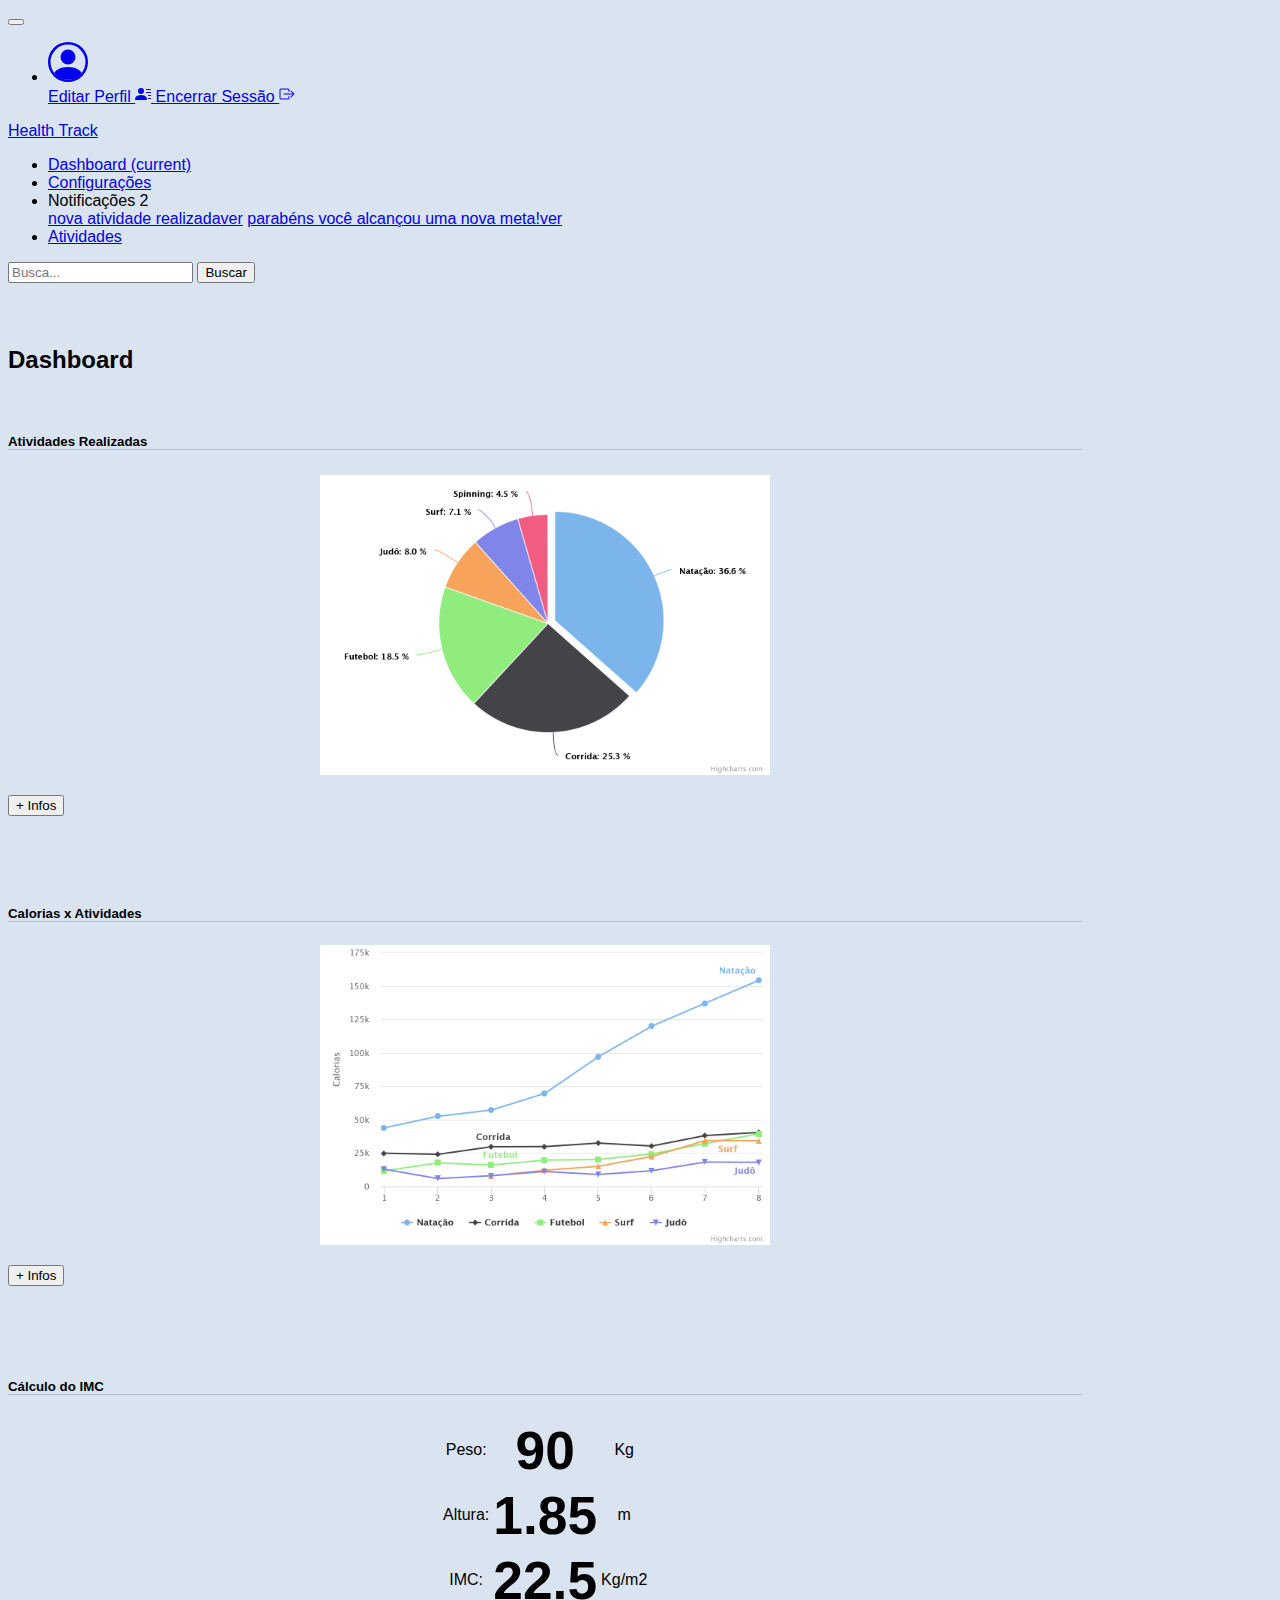
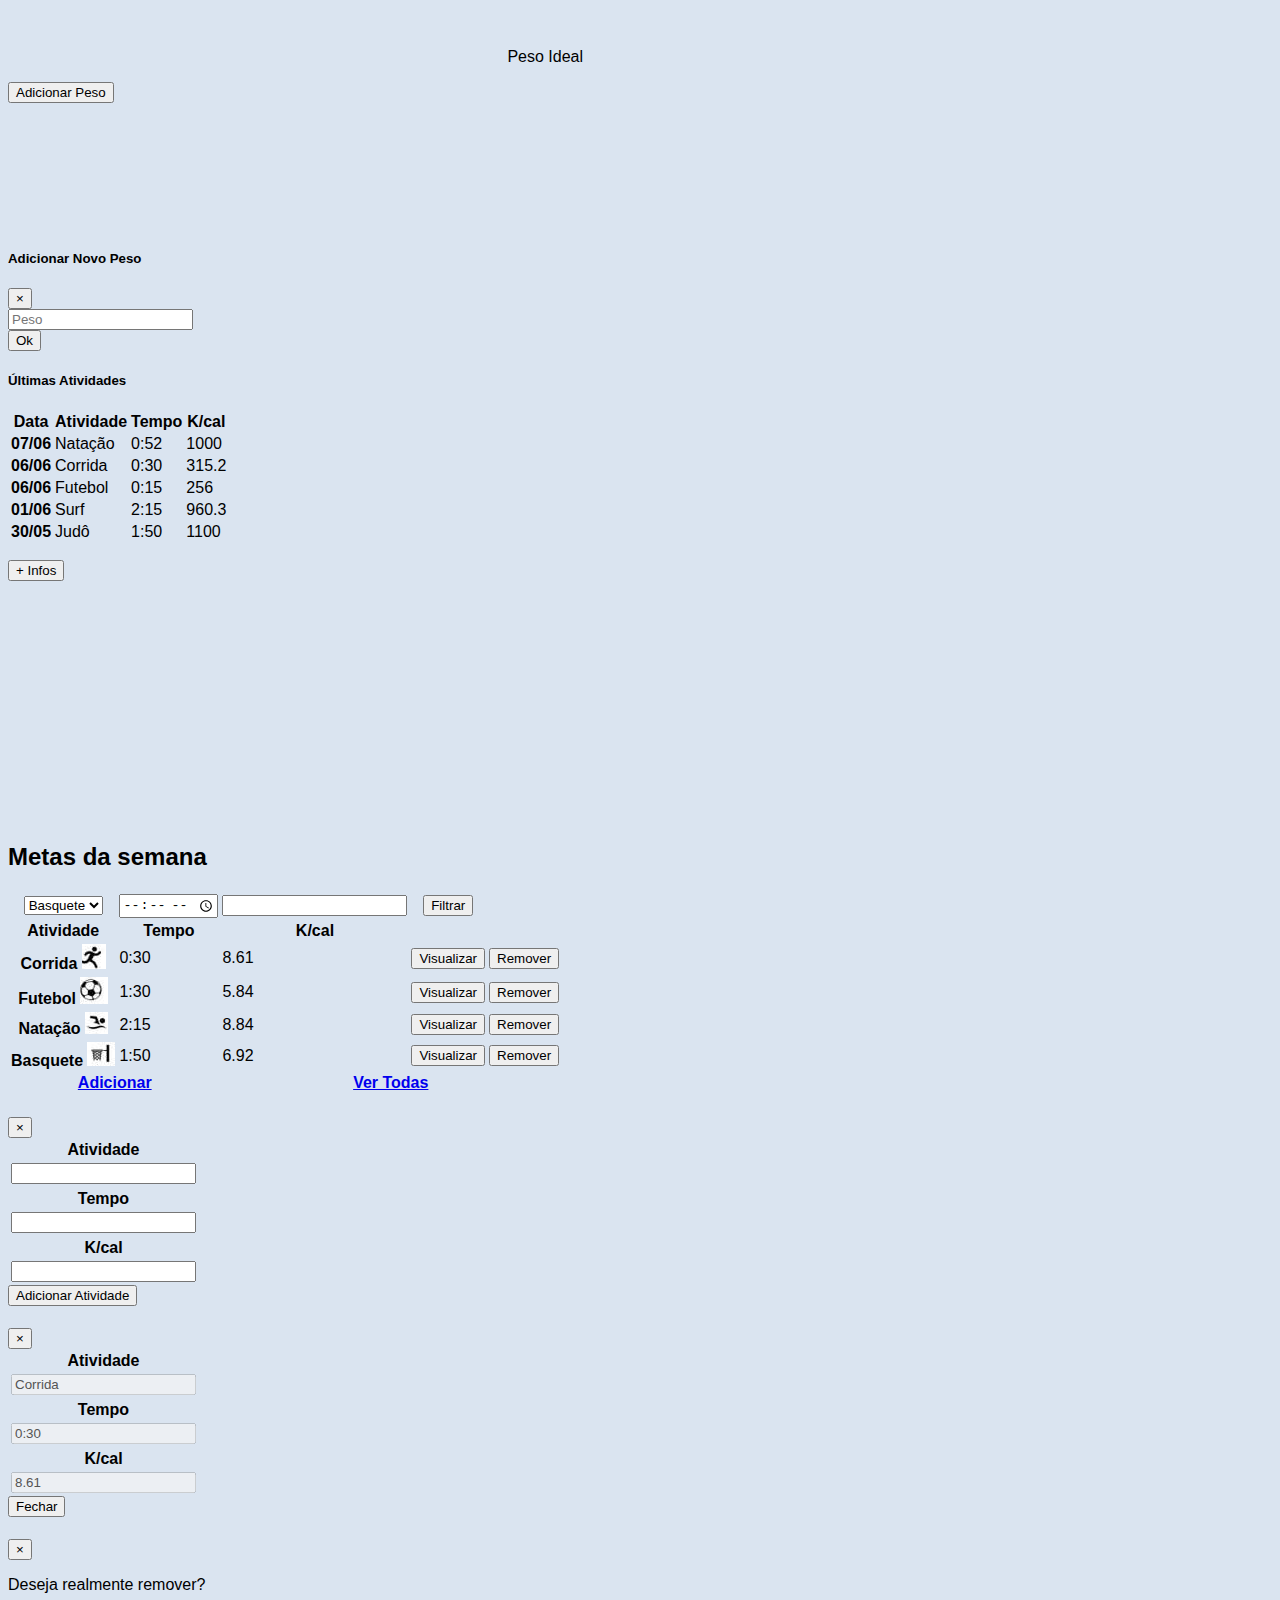
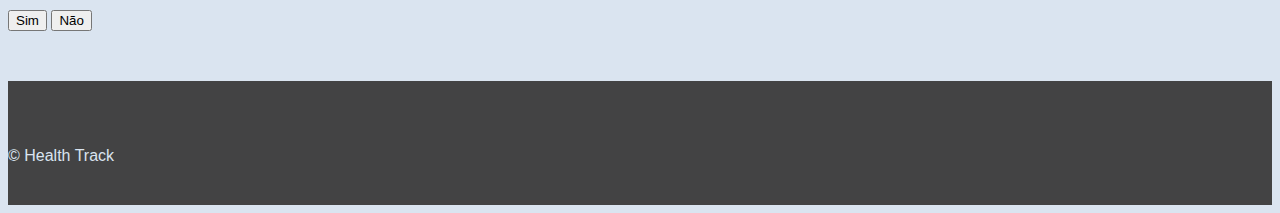
<file: index.html>
<!DOCTYPE html>
<html>
    <head>
        <meta charset="utf-8">
        <meta name="description" content="Health Track">
        <meta name="author" content="Lucas Cyrillo">
        <meta http-equiv="X-UA-Compatible" content="IE-edge">
        <meta name="viewport" content="width=device-width, initial-scale=1.0">
        <!--css-->
        <link rel="stylesheet" href="https://stackpath.bootstrapcdn.com/bootstrap/4.5.0/css/bootstrap.min.css" integrity="sha384-9aIt2nRpC12Uk9gS9baDl411NQApFmC26EwAOH8WgZl5MYYxFfc+NcPb1dKGj7Sk" crossorigin="anonymous">
        <link rel="stylesheet" href="css/estilo-index.css">
        
        <title>Health Track - Sua saúde em primeiro lugar</title>
    </head>

    <body>

      <nav class="navbar navbar-expand-lg navbar-dark bg-dark">
        <button class="navbar-toggler" type="button" data-toggle="collapse" data-target="#navbarTogglerDemo01" aria-controls="navbarTogglerDemo01" aria-expanded="false" aria-label="Toggle navigation">
          <span class="navbar-toggler-icon"></span>
        </button>
        <div class="collapse navbar-collapse" id="navbarTogglerDemo01">

          <ul class="nav navbar-nav ">
            <li class="nav-item dropdown">
              <a class="nav-link dropdown-toggle" href="#" id="navbarDropdown" role="button" data-toggle="dropdown" aria-haspopup="true" aria-expanded="false">
                <svg class="bi bi-person-circle" width="2.5em" height="2.5em" viewBox="0 0 16 16" fill="currentColor" xmlns="http://www.w3.org/2000/svg">
                  <path d="M13.468 12.37C12.758 11.226 11.195 10 8 10s-4.757 1.225-5.468 2.37A6.987 6.987 0 0 0 8 15a6.987 6.987 0 0 0 5.468-2.63z"/>
                  <path fill-rule="evenodd" d="M8 9a3 3 0 1 0 0-6 3 3 0 0 0 0 6z"/>
                  <path fill-rule="evenodd" d="M8 1a7 7 0 1 0 0 14A7 7 0 0 0 8 1zM0 8a8 8 0 1 1 16 0A8 8 0 0 1 0 8z"/>
                </svg>
              </a>
              <div class="dropdown-menu" aria-labelledby="navbarDropdown">
                <a class="dropdown-item" href="perfil.html">Editar Perfil
                  <svg class="bi bi-person-lines-fill" width="1em" height="1em" viewBox="0 0 16 16" fill="currentColor" xmlns="http://www.w3.org/2000/svg">
                    <path fill-rule="evenodd" d="M1 14s-1 0-1-1 1-4 6-4 6 3 6 4-1 1-1 1H1zm5-6a3 3 0 1 0 0-6 3 3 0 0 0 0 6zm7 1.5a.5.5 0 0 1 .5-.5h2a.5.5 0 0 1 0 1h-2a.5.5 0 0 1-.5-.5zm-2-3a.5.5 0 0 1 .5-.5h4a.5.5 0 0 1 0 1h-4a.5.5 0 0 1-.5-.5zm0-3a.5.5 0 0 1 .5-.5h4a.5.5 0 0 1 0 1h-4a.5.5 0 0 1-.5-.5zm2 9a.5.5 0 0 1 .5-.5h2a.5.5 0 0 1 0 1h-2a.5.5 0 0 1-.5-.5z"/>
                  </svg>
                </a>
                <a class="dropdown-item" href="login.html">Encerrar Sessão 
                  <svg class="bi bi-box-arrow-right" width="1em" height="1em" viewBox="0 0 16 16" fill="currentColor" xmlns="http://www.w3.org/2000/svg">
                    <path fill-rule="evenodd" d="M11.646 11.354a.5.5 0 0 1 0-.708L14.293 8l-2.647-2.646a.5.5 0 0 1 .708-.708l3 3a.5.5 0 0 1 0 .708l-3 3a.5.5 0 0 1-.708 0z"/>
                    <path fill-rule="evenodd" d="M4.5 8a.5.5 0 0 1 .5-.5h9a.5.5 0 0 1 0 1H5a.5.5 0 0 1-.5-.5z"/>
                    <path fill-rule="evenodd" d="M2 13.5A1.5 1.5 0 0 1 .5 12V4A1.5 1.5 0 0 1 2 2.5h7A1.5 1.5 0 0 1 10.5 4v1.5a.5.5 0 0 1-1 0V4a.5.5 0 0 0-.5-.5H2a.5.5 0 0 0-.5.5v8a.5.5 0 0 0 .5.5h7a.5.5 0 0 0 .5-.5v-1.5a.5.5 0 0 1 1 0V12A1.5 1.5 0 0 1 9 13.5H2z"/>
                  </svg>
                </a>
              </div>
            </li>
          </ul>

          <a class="navbar-brand" href="#">Health Track</a>
          <ul class="navbar-nav mr-auto mt-2 mt-lg-0">
            <li class="nav-item active">
              <a class="nav-link" href="#">Dashboard <span class="sr-only">(current)</span></a>
            </li>
            <li class="nav-item">
              <a class="nav-link" href="perfil.html">Configurações</a>
            </li>
            <li class="nav-item dropdown">
              <a class="nav-link dropdown-toggle" id="navbarDropdown" role="button" data-toggle="dropdown" aria-haspopup="true" aria-expanded="false">
                Notificações <span class="badge badge-info float-right">2</span>
              </a>
              <div class="dropdown-menu" aria-labelledby="navbarDropdown">
                <a class="dropdown-item" href="#">nova atividade realizada<span class="badge badge-pill badge-danger">ver</span></a>
                <a class="dropdown-item" href="#">parabéns você alcançou uma nova meta!<span class="badge badge-pill badge-danger">ver</span></a>
              </div>
            </li>
            <li class="nav-item">
              <a class="nav-link" href="atividades.html">Atividades</a>
            </li>
          </ul>
          <form class="form-inline my-2 my-lg-0">
            <input class="form-control mr-sm-2" type="search" placeholder="Busca..." aria-label="Search">
            <button class="btn btn-primary my-2 my-sm-0" type="submit">Buscar</button>
          </form>
        </div>
      </nav>
      
      <!--CONTENT-->
      <div class="container-fluid">
        <div class="row">
          <div class="col-12">
            <br>
            <h2>Dashboard</h2>
            <br>
          </div>
        </div>

        <div class="row">
          <div class="col-lg-3 col-xl-6 box">
            <div class="card" >
              <div class="card-body">
                <h5 class="card-title card-border">Atividades Realizadas</h5>
                <h6 class="card-subtitle mb-2 text-muted"></h6>
                <p class="card-text"><img src="images/pie-chart.png" width="450"></p>
                <a href="atividades.html"><button type="button" class="btn btn-outline-primary">+ Infos</button></a>
              </div>
            </div>
          </div>

          <div class="col-lg-3 col-xl-6 box">
            <div class="card">
              <div class="card-body">
                <h5 class="card-title card-border">Calorias x Atividades</h5>
                <p class="card-text"><img src="images/chart-by-month.png" width="450"></p>
                <a href="atividades-calorias.html"><button type="button" class="btn btn-outline-primary">+ Infos</button></a>
              </div>
            </div>
          </div>
          
          <div class="col-lg-3 col-xl-6 box">
            <div class="card">
              <div class="card-body">
                <h5 class="card-title card-border">Cálculo do IMC</h5>

                <table align="center">
                  <tr>
                    <td class="card-text">Peso:</td>
                    <td class="card-text"><b class="peso">90</b></td>
                    <td align="center"> Kg</td>
                  </tr>
                  <tr>
                    <td class="card-text">Altura: </td>
                    <td class="card-text"><b class="peso">1.85</b></td>
                    <td align="center"> m </td>
                  </tr>
                  <tr>
                    <td class="card-text">IMC: </td>
                    <td class="card-text"><b class="peso">22.5</b></td>
                    <td align="center"> Kg/m2</td>
                  </tr>
                </table>

                
                <p class="card-text"> <br> <span class="badge badge-success">Peso Ideal</span></p>
                <a href="#" data-toggle="modal" data-target="#exampleModal"><button type="button" class="btn btn-outline-primary">Adicionar Peso</button></a>
              </div>
            </div>
          </div>

          <div class="modal fade" id="exampleModal" tabindex="-1" role="dialog" aria-labelledby="exampleModalLabel" aria-hidden="true">
            <div class="modal-dialog">
              <div class="modal-content">
                <div class="modal-header">
                  <h5 class="modal-title" id="exampleModalLabel" style="color:black;">Adicionar Novo Peso</h5>
                  <button type="button" class="close" data-dismiss="modal" aria-label="Close">
                    <span aria-hidden="true">&times;</span>
                  </button>
                </div>
                <div class="modal-body" style="color:black;">
                  <input type="number" class="form-control" id="inlineFormInputGroup" placeholder="Peso">
                </div>
                <div class="modal-footer">
                  <button type="button" class="btn btn-secondary" data-dismiss="modal">Ok</button>
                </div>
              </div>
            </div>
          </div>

          <div class="col-lg-3 col-xl-6 box">
            <div class="card">
              <div class="card-body">
                <h5 class="card-title">Últimas Atividades</h5>
                <p class="card-text">
                  <table class="table">
                    <thead>
                      <tr>
                        <th scope="col">Data</th>
                        <th scope="col">Atividade</th>
                        <th scope="col">Tempo</th>
                        <th scope="col">K/cal</th>
                      </tr>
                    </thead>
                    <tbody>
                      <tr>
                        <th scope="row">07/06</th>
                        <td>Natação</td>
                        <td>0:52</td>
                        <td>1000</td>
                      </tr>
                      <tr>
                        <th scope="row">06/06</th>
                        <td>Corrida</td>
                        <td>0:30</td>
                        <td>315.2</td>
                      </tr>
                      <tr>
                        <th scope="row">06/06</th>
                        <td>Futebol</td>
                        <td>0:15</td>
                        <td>256</td>
                      </tr>
                      <tr>
                        <th scope="row">01/06</th>
                        <td>Surf</td>
                        <td>2:15</td>
                        <td>960.3</td>
                      </tr>
                      <tr>
                        <th scope="row">30/05</th>
                        <td>Judô</td>
                        <td>1:50</td>
                        <td>1100</td>
                      </tr>
                    </tbody>
                  </table>
                </p>
                <a href="ultimas-atividades.html"><button type="button" class="btn btn-outline-primary">+ Infos</button></a>
              </div>
            </div>
          </div>

        </div>

        <div class="row">
          <div class="col-lg-12">
            <div class="card">
              <h2>Metas da semana</h2>
              <table class="table">
                <thead>
                  <tr>
                    <th>
                      <select class="form-control form-control-sm">
                        <option>Basquete</option>
                        <option>Corrida</option>
                        <option>Futebol</option>
                        <option>Natação</option>
                      </select>
                    </th>
                    <th>
                      <input type="time" id="filter-activitie">
                    </th>
                    <th>
                      <input type="number" id="filter-cal">
                    </th>
                    <th>
                      <button type="button" class="btn btn-outline-primary">Filtrar</button>
                    </th>
                    <th>
                      
                    </th>
                  </tr>
                  <tr>
                    <th scope="col">Atividade</th>
                    <th scope="col">Tempo</th>
                    <th scope="col">K/cal</th>
                    <th scope="col"></th>
                    <th scope="col"></th>
                  </tr>
                  
                </thead>
                <tbody>
                  <tr>
                    <th scope="row">Corrida <img src="images/run-icon.PNG"></th>
                    <td>0:30</td>
                    <td>8.61</td>
                    <td><a href="#" data-toggle="modal" data-target="#modalVisualizar"><button type="button" class="btn btn-primary">Visualizar</button></a></td>
                    <td><a href="#" data-toggle="modal" data-target="#modalRemover"><button type="button" class="btn btn-danger">Remover</button></a></td>
                  </tr>
                  <tr>
                    <th scope="row">Futebol <img src="images/football-icon.PNG"></th>
                    <td>1:30</td>
                    <td>5.84</td>
                    <td><a href="#" data-toggle="modal" data-target="#modalVisualizar"><button type="button" class="btn btn-primary">Visualizar</button></a></td>
                    <td><a href="#" data-toggle="modal" data-target="#modalRemover"><button type="button" class="btn btn-danger">Remover</button></a></td>
                  </tr>
                  <tr>
                    <th scope="row">Natação <img src="images/swim-icon.PNG"></th>
                    <td>2:15</td>
                    <td>8.84</td>
                    <td><a href="#" data-toggle="modal" data-target="#modalVisualizar"><button type="button" class="btn btn-primary">Visualizar</button></a></td>
                    <td><a href="#" data-toggle="modal" data-target="#modalRemover"><button type="button" class="btn btn-danger">Remover</button></a></td>
                  </tr>
                  <tr>
                    <th scope="row">Basquete  <img src="images/basket-icon.PNG"></th>
                    <td>1:50</td>
                    <td>6.92</td>
                    <td><a href="#" data-toggle="modal" data-target="#modalVisualizar"><button type="button" class="btn btn-primary">Visualizar</button></a></td>
                    <td><a href="#" data-toggle="modal" data-target="#modalRemover"><button type="button" class="btn btn-danger">Remover</button></a></td>
                  </tr>

                  <tr>
                    <th colspan="2" style="text-align: center;"><a href="#" data-toggle="modal" data-target="#modalAdd">Adicionar</a></th>
                    <th colspan="3" style="text-align: center;"><a href="metas-semana.html">Ver Todas</a></th>
                  </tr>
                </tbody>
              </table>

            </div>
          </div>
        </div>

        <!--MODAL-->
        <div class="modal fade" id="modalAdd" tabindex="-1" role="dialog" aria-labelledby="modalAdd" aria-hidden="true">
          <div class="modal-dialog">
            <div class="modal-content">
              <div class="modal-header">
                <h5 class="modal-title" id="modalAdd" style="color:black;"></h5>
                <button type="button" class="close" data-dismiss="modal" aria-label="Close">
                  <span aria-hidden="true">&times;</span>
                </button>
              </div>
              <div class="modal-body" style="color:black;">
                <table>
                  <tr>
                    <th>Atividade</th>
                  </tr>
                  <tr>
                    <th>
                      <input type="text">
                    </th>
                  </tr>
                  <tr>
                    <tr>
                      <th>Tempo</th>
                    </tr>
                    <th>
                      <input type="text">
                    </th>
                  </tr>
                  <tr>
                    <tr>
                      <th>K/cal</th>
                    </tr>
                    <th>
                      <input type="text">
                    </th>
                  </tr>
                </table>
              </div>
              <div class="modal-footer">
                 <button type="button" class="btn btn-secondary" data-dismiss="modal">Adicionar Atividade</button>
              </div>
            </div>
          </div>
        </div>
        <!---->


        <!--MODAL-->
        <div class="modal fade" id="modalVisualizar" tabindex="-1" role="dialog" aria-labelledby="modalVisualizar" aria-hidden="true">
          <div class="modal-dialog">
            <div class="modal-content">
              <div class="modal-header">
                <h5 class="modal-title" id="modalVisualizar" style="color:black;"></h5>
                <button type="button" class="close" data-dismiss="modal" aria-label="Close">
                  <span aria-hidden="true">&times;</span>
                </button>
              </div>
              <div class="modal-body" style="color:black;">
                <table>
                  <tr>
                    <th>Atividade</th>
                  </tr>
                  <tr>
                    <th>
                      <input type="text" disabled value="Corrida">
                    </th>
                  </tr>
                  <tr>
                    <tr>
                      <th>Tempo</th>
                    </tr>
                    <th>
                      <input type="text" disabled value="0:30">
                    </th>
                  </tr>
                  <tr>
                    <tr>
                      <th>K/cal</th>
                    </tr>
                    <th>
                      <input type="text" disabled value="8.61">
                    </th>
                  </tr>
                </table>
              </div>
              <div class="modal-footer">
                <button type="button" class="btn btn-secondary" data-dismiss="modal">Fechar</button>
              </div>
            </div>
          </div>
        </div>
        <!---->

        <!--MODAL-->
        <div class="modal fade" id="modalRemover" tabindex="-1" role="dialog" aria-labelledby="modalRemover" aria-hidden="true">
          <div class="modal-dialog">
            <div class="modal-content">
              <div class="modal-header">
                <h5 class="modal-title" id="modalRemover" style="color:black;"></h5>
                <button type="button" class="close" data-dismiss="modal" aria-label="Close">
                  <span aria-hidden="true">&times;</span>
                </button>
              </div>
              <div class="modal-body" style="color:black;">
                <p>Deseja realmente remover?</p>
              </div>
              <div class="modal-footer">
                <button type="button" class="btn btn-secondary" data-dismiss="modal">Sim</button>
                <button type="button" class="btn btn-secondary" data-dismiss="modal">Não</button>
              </div>
            </div>
          </div>
        </div>
        <!---->

     </div>
      <!--FIM CONTENT-->

      <footer id="footer" class="sticky-bottom">
        <div class="container-fluid">
          &copy; <span class="navbar-brand" href="#">Health Track</span>
        </div>
      </footer>

      <!--js-->
      <script src="https://code.jquery.com/jquery-3.5.1.slim.min.js" integrity="sha384-DfXdz2htPH0lsSSs5nCTpuj/zy4C+OGpamoFVy38MVBnE+IbbVYUew+OrCXaRkfj" crossorigin="anonymous"></script>
      <script src="https://cdn.jsdelivr.net/npm/popper.js@1.16.0/dist/umd/popper.min.js" integrity="sha384-Q6E9RHvbIyZFJoft+2mJbHaEWldlvI9IOYy5n3zV9zzTtmI3UksdQRVvoxMfooAo" crossorigin="anonymous"></script>
      <script src="https://stackpath.bootstrapcdn.com/bootstrap/4.5.0/js/bootstrap.min.js" integrity="sha384-OgVRvuATP1z7JjHLkuOU7Xw704+h835Lr+6QL9UvYjZE3Ipu6Tp75j7Bh/kR0JKI" crossorigin="anonymous"></script>
      
    </body>
    
</html>
</file>
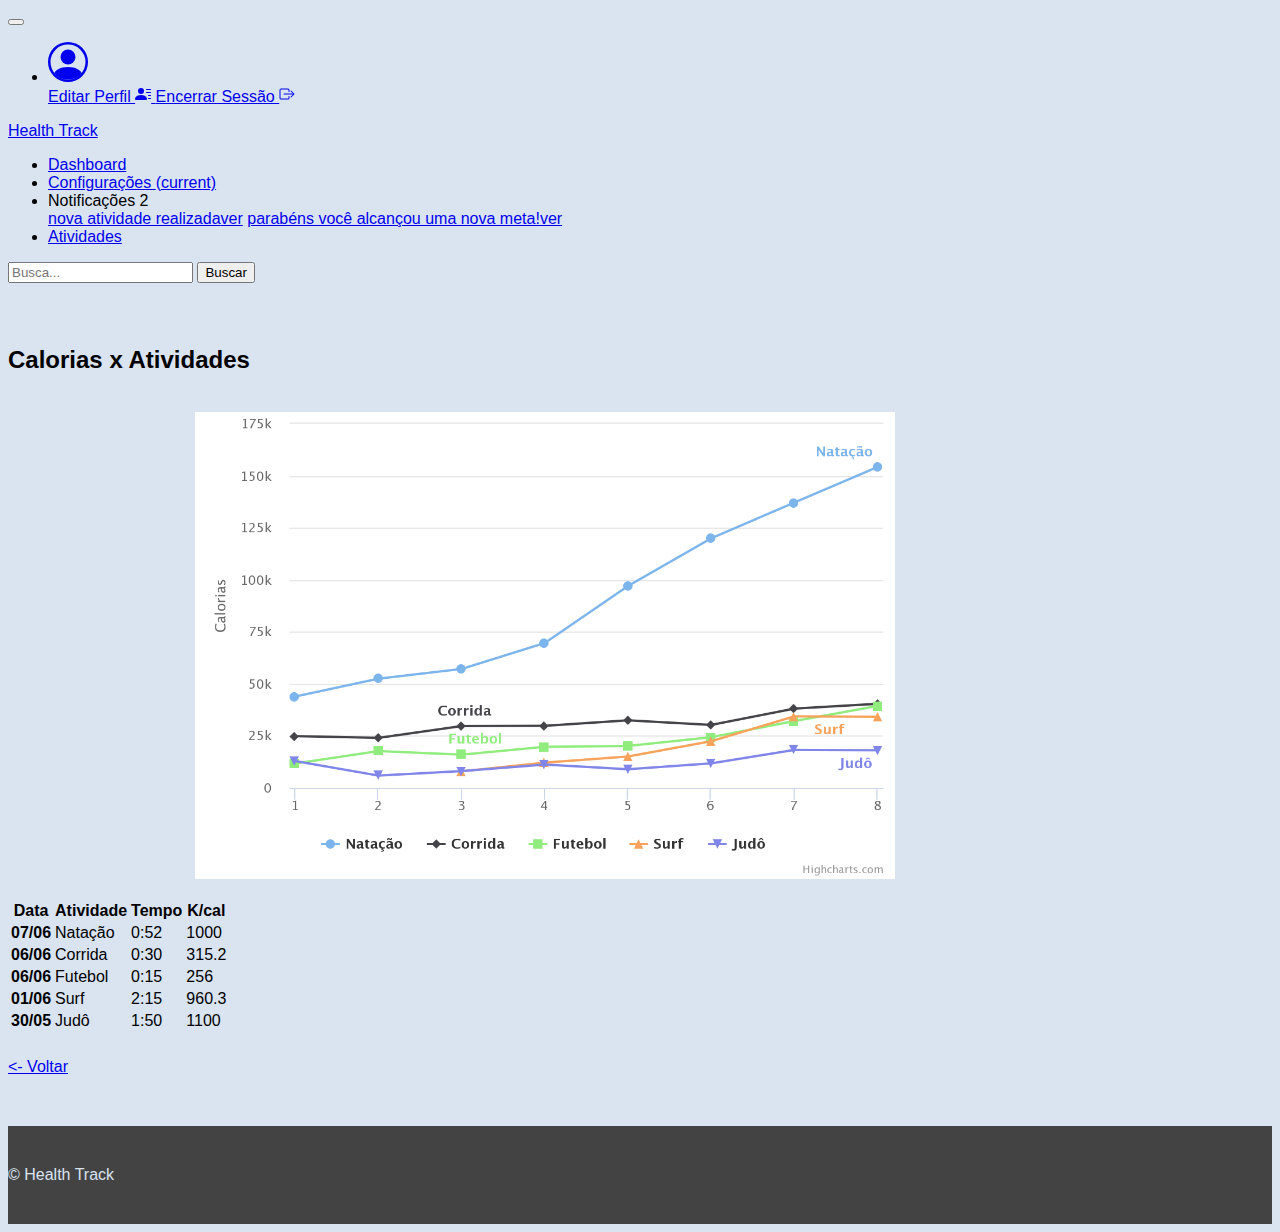
<file: atividades-calorias.html>
<!DOCTYPE html>
<html>
    <head>
        <meta charset="utf-8">
        <meta name="description" content="Health Track">
        <meta name="author" content="Lucas Cyrillo">
        <meta http-equiv="X-UA-Compatible" content="IE-edge">
        <meta name="viewport" content="width=device-width, initial-scale=1.0">
        <!--css-->
        <link rel="stylesheet" href="https://stackpath.bootstrapcdn.com/bootstrap/4.5.0/css/bootstrap.min.css" integrity="sha384-9aIt2nRpC12Uk9gS9baDl411NQApFmC26EwAOH8WgZl5MYYxFfc+NcPb1dKGj7Sk" crossorigin="anonymous">
        <link rel="stylesheet" href="css/estilo-index.css">
        
        <title>Health Track - Sua saúde em primeiro lugar</title>
    </head>

    <body>

      <nav class="navbar navbar-expand-lg navbar-dark bg-dark">
        <button class="navbar-toggler" type="button" data-toggle="collapse" data-target="#navbarTogglerDemo01" aria-controls="navbarTogglerDemo01" aria-expanded="false" aria-label="Toggle navigation">
          <span class="navbar-toggler-icon"></span>
        </button>
        <div class="collapse navbar-collapse" id="navbarTogglerDemo01">

          <ul class="nav navbar-nav ">
            <li class="nav-item dropdown">
              <a class="nav-link dropdown-toggle" href="#" id="navbarDropdown" role="button" data-toggle="dropdown" aria-haspopup="true" aria-expanded="false">
                <svg class="bi bi-person-circle" width="2.5em" height="2.5em" viewBox="0 0 16 16" fill="currentColor" xmlns="http://www.w3.org/2000/svg">
                  <path d="M13.468 12.37C12.758 11.226 11.195 10 8 10s-4.757 1.225-5.468 2.37A6.987 6.987 0 0 0 8 15a6.987 6.987 0 0 0 5.468-2.63z"/>
                  <path fill-rule="evenodd" d="M8 9a3 3 0 1 0 0-6 3 3 0 0 0 0 6z"/>
                  <path fill-rule="evenodd" d="M8 1a7 7 0 1 0 0 14A7 7 0 0 0 8 1zM0 8a8 8 0 1 1 16 0A8 8 0 0 1 0 8z"/>
                </svg>
              </a>
              <div class="dropdown-menu" aria-labelledby="navbarDropdown">
                <a class="dropdown-item" href="#">Editar Perfil
                  <svg class="bi bi-person-lines-fill" width="1em" height="1em" viewBox="0 0 16 16" fill="currentColor" xmlns="http://www.w3.org/2000/svg">
                    <path fill-rule="evenodd" d="M1 14s-1 0-1-1 1-4 6-4 6 3 6 4-1 1-1 1H1zm5-6a3 3 0 1 0 0-6 3 3 0 0 0 0 6zm7 1.5a.5.5 0 0 1 .5-.5h2a.5.5 0 0 1 0 1h-2a.5.5 0 0 1-.5-.5zm-2-3a.5.5 0 0 1 .5-.5h4a.5.5 0 0 1 0 1h-4a.5.5 0 0 1-.5-.5zm0-3a.5.5 0 0 1 .5-.5h4a.5.5 0 0 1 0 1h-4a.5.5 0 0 1-.5-.5zm2 9a.5.5 0 0 1 .5-.5h2a.5.5 0 0 1 0 1h-2a.5.5 0 0 1-.5-.5z"/>
                  </svg>
                </a>
                <a class="dropdown-item" href="login.html">Encerrar Sessão 
                  <svg class="bi bi-box-arrow-right" width="1em" height="1em" viewBox="0 0 16 16" fill="currentColor" xmlns="http://www.w3.org/2000/svg">
                    <path fill-rule="evenodd" d="M11.646 11.354a.5.5 0 0 1 0-.708L14.293 8l-2.647-2.646a.5.5 0 0 1 .708-.708l3 3a.5.5 0 0 1 0 .708l-3 3a.5.5 0 0 1-.708 0z"/>
                    <path fill-rule="evenodd" d="M4.5 8a.5.5 0 0 1 .5-.5h9a.5.5 0 0 1 0 1H5a.5.5 0 0 1-.5-.5z"/>
                    <path fill-rule="evenodd" d="M2 13.5A1.5 1.5 0 0 1 .5 12V4A1.5 1.5 0 0 1 2 2.5h7A1.5 1.5 0 0 1 10.5 4v1.5a.5.5 0 0 1-1 0V4a.5.5 0 0 0-.5-.5H2a.5.5 0 0 0-.5.5v8a.5.5 0 0 0 .5.5h7a.5.5 0 0 0 .5-.5v-1.5a.5.5 0 0 1 1 0V12A1.5 1.5 0 0 1 9 13.5H2z"/>
                  </svg>
                </a>
              </div>
            </li>
          </ul>

          <a class="navbar-brand" href="#">Health Track</a>
          <ul class="navbar-nav mr-auto mt-2 mt-lg-0">
            <li class="nav-item ">
              <a class="nav-link" href="index.html">Dashboard </a>
            </li>
            <li class="nav-item active">
              <a class="nav-link" href="#">Configurações <span class="sr-only">(current)</span></a>
            </li>
            <li class="nav-item dropdown">
              <a class="nav-link dropdown-toggle" id="navbarDropdown" role="button" data-toggle="dropdown" aria-haspopup="true" aria-expanded="false">
                Notificações <span class="badge badge-info float-right">2</span>
              </a>
              <div class="dropdown-menu" aria-labelledby="navbarDropdown">
                <a class="dropdown-item" href="#">nova atividade realizada<span class="badge badge-pill badge-danger">ver</span></a>
                <a class="dropdown-item" href="#">parabéns você alcançou uma nova meta!<span class="badge badge-pill badge-danger">ver</span></a>
              </div>
            </li>
            <li class="nav-item">
              <a class="nav-link" href="atividades.html">Atividades</a>
            </li>
          </ul>
          <form class="form-inline my-2 my-lg-0">
            <input class="form-control mr-sm-2" type="search" placeholder="Busca..." aria-label="Search">
            <button class="btn btn-primary my-2 my-sm-0" type="submit">Buscar</button>
          </form>
        </div>
      </nav>
      
      <!--CONTENT-->
      <div class="container-fluid content">
        <div class="row">
          <div class="col-12">
            <br>
            <h2>Calorias x Atividades</h2>
            <br>
          </div>
        </div>

        <div class="row">
          <div class="col-lg-12 col-xl-12 box">
            <div class="card">
              <div class="card-body">

                <div align="center">
                    <img src="images/chart-by-month.png" width="700">
                </div>

                <p class="card-text">
                    <table class="table">
                      <thead>
                        <tr>
                          <th scope="col">Data</th>
                          <th scope="col">Atividade</th>
                          <th scope="col">Tempo</th>
                          <th scope="col">K/cal</th>
                        </tr>
                      </thead>
                      <tbody>
                        <tr>
                          <th scope="row">07/06</th>
                          <td>Natação</td>
                          <td>0:52</td>
                          <td>1000</td>
                        </tr>
                        <tr>
                          <th scope="row">06/06</th>
                          <td>Corrida</td>
                          <td>0:30</td>
                          <td>315.2</td>
                        </tr>
                        <tr>
                          <th scope="row">06/06</th>
                          <td>Futebol</td>
                          <td>0:15</td>
                          <td>256</td>
                        </tr>
                        <tr>
                          <th scope="row">01/06</th>
                          <td>Surf</td>
                          <td>2:15</td>
                          <td>960.3</td>
                        </tr>
                        <tr>
                          <th scope="row">30/05</th>
                          <td>Judô</td>
                          <td>1:50</td>
                          <td>1100</td>
                        </tr>
                      </tbody>
                    </table>
                  </p>
               </div>
            </div>
          </div>
        </div>
      </div>
      <!--FIM CONTENT-->

      <div class="container-fluid">
        <a href="index.html"><- Voltar</a>
      </div>

      <footer id="footer" class="sticky-bottom">
        <div class="-fluid">
          &copy; <span class="navbar-brand" href="#">Health Track</span>
        </div>
      </footer>

      <!--js-->
      <script src="https://code.jquery.com/jquery-3.5.1.slim.min.js" integrity="sha384-DfXdz2htPH0lsSSs5nCTpuj/zy4C+OGpamoFVy38MVBnE+IbbVYUew+OrCXaRkfj" crossorigin="anonymous"></script>
      <script src="https://cdn.jsdelivr.net/npm/popper.js@1.16.0/dist/umd/popper.min.js" integrity="sha384-Q6E9RHvbIyZFJoft+2mJbHaEWldlvI9IOYy5n3zV9zzTtmI3UksdQRVvoxMfooAo" crossorigin="anonymous"></script>
      <script src="https://stackpath.bootstrapcdn.com/bootstrap/4.5.0/js/bootstrap.min.js" integrity="sha384-OgVRvuATP1z7JjHLkuOU7Xw704+h835Lr+6QL9UvYjZE3Ipu6Tp75j7Bh/kR0JKI" crossorigin="anonymous"></script>
      <script src="js/charts.min.js" type="text/javascript"></script>
    </body>
    
</html>
</file>
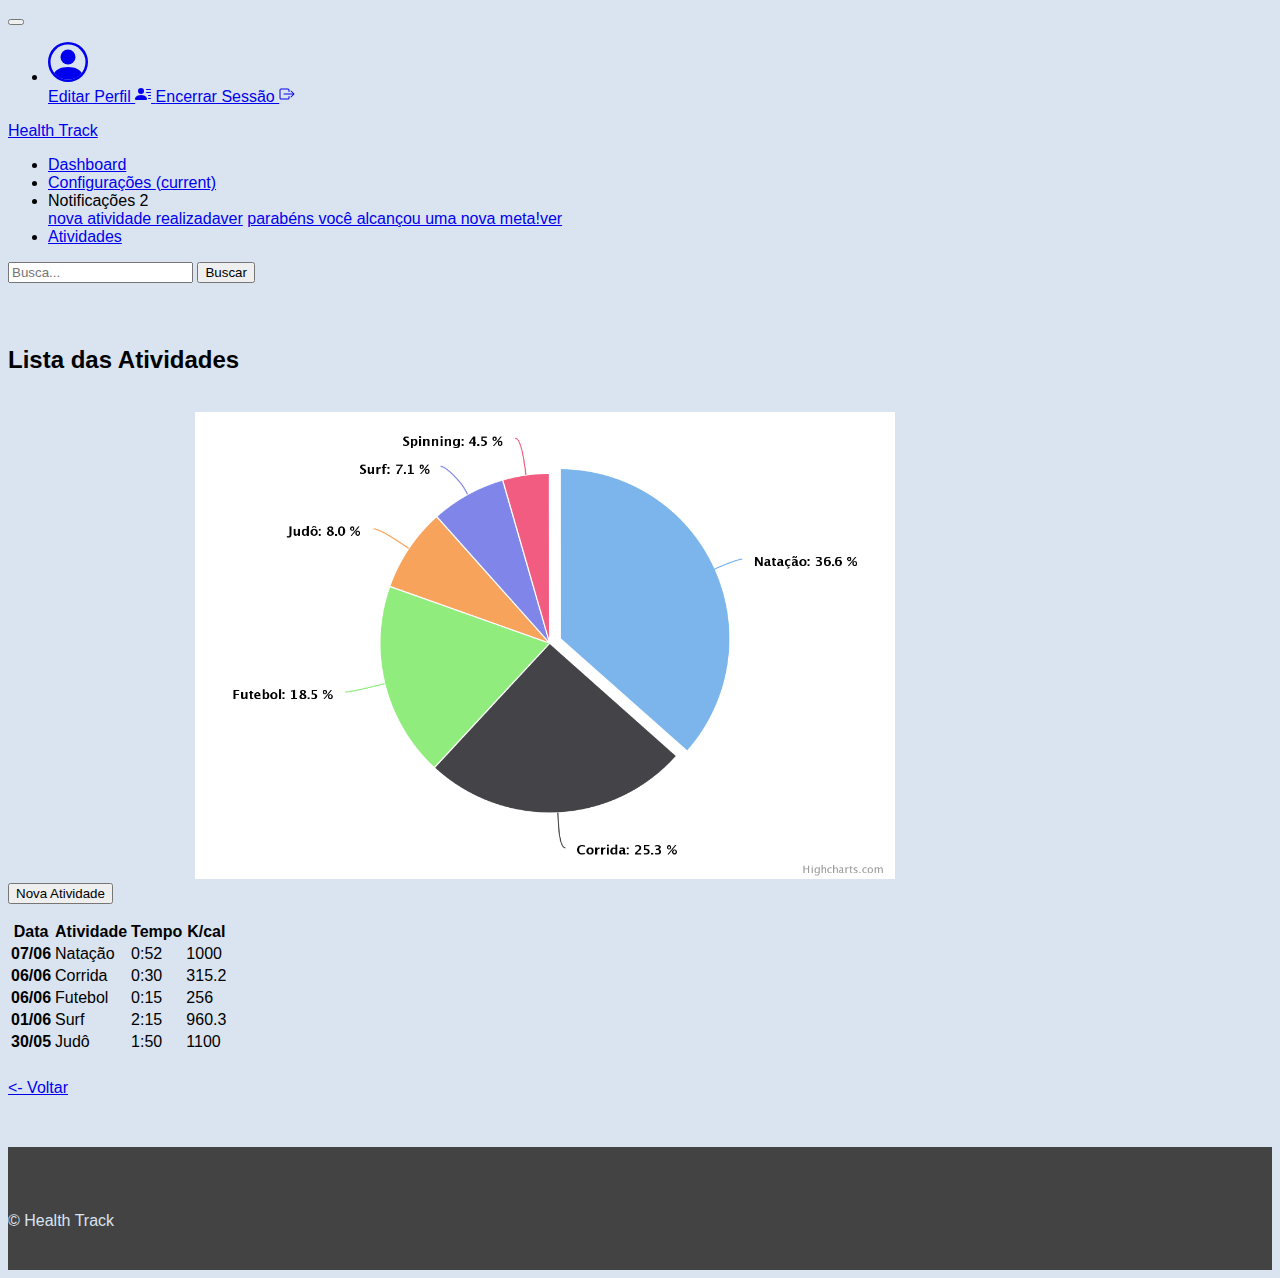
<file: atividades.html>
<!DOCTYPE html>
<html>
    <head>
        <meta charset="utf-8">
        <meta name="description" content="Health Track">
        <meta name="author" content="Lucas Cyrillo">
        <meta http-equiv="X-UA-Compatible" content="IE-edge">
        <meta name="viewport" content="width=device-width, initial-scale=1.0">
        <!--css-->
        <link rel="stylesheet" href="https://stackpath.bootstrapcdn.com/bootstrap/4.5.0/css/bootstrap.min.css" integrity="sha384-9aIt2nRpC12Uk9gS9baDl411NQApFmC26EwAOH8WgZl5MYYxFfc+NcPb1dKGj7Sk" crossorigin="anonymous">
        <link rel="stylesheet" href="css/estilo-index.css">
        
        <title>Health Track - Sua saúde em primeiro lugar</title>
    </head>

    <body>

      <nav class="navbar navbar-expand-lg navbar-dark bg-dark">
        <button class="navbar-toggler" type="button" data-toggle="collapse" data-target="#navbarTogglerDemo01" aria-controls="navbarTogglerDemo01" aria-expanded="false" aria-label="Toggle navigation">
          <span class="navbar-toggler-icon"></span>
        </button>
        <div class="collapse navbar-collapse" id="navbarTogglerDemo01">

          <ul class="nav navbar-nav ">
            <li class="nav-item dropdown">
              <a class="nav-link dropdown-toggle" href="#" id="navbarDropdown" role="button" data-toggle="dropdown" aria-haspopup="true" aria-expanded="false">
                <svg class="bi bi-person-circle" width="2.5em" height="2.5em" viewBox="0 0 16 16" fill="currentColor" xmlns="http://www.w3.org/2000/svg">
                  <path d="M13.468 12.37C12.758 11.226 11.195 10 8 10s-4.757 1.225-5.468 2.37A6.987 6.987 0 0 0 8 15a6.987 6.987 0 0 0 5.468-2.63z"/>
                  <path fill-rule="evenodd" d="M8 9a3 3 0 1 0 0-6 3 3 0 0 0 0 6z"/>
                  <path fill-rule="evenodd" d="M8 1a7 7 0 1 0 0 14A7 7 0 0 0 8 1zM0 8a8 8 0 1 1 16 0A8 8 0 0 1 0 8z"/>
                </svg>
              </a>
              <div class="dropdown-menu" aria-labelledby="navbarDropdown">
                <a class="dropdown-item" href="#">Editar Perfil
                  <svg class="bi bi-person-lines-fill" width="1em" height="1em" viewBox="0 0 16 16" fill="currentColor" xmlns="http://www.w3.org/2000/svg">
                    <path fill-rule="evenodd" d="M1 14s-1 0-1-1 1-4 6-4 6 3 6 4-1 1-1 1H1zm5-6a3 3 0 1 0 0-6 3 3 0 0 0 0 6zm7 1.5a.5.5 0 0 1 .5-.5h2a.5.5 0 0 1 0 1h-2a.5.5 0 0 1-.5-.5zm-2-3a.5.5 0 0 1 .5-.5h4a.5.5 0 0 1 0 1h-4a.5.5 0 0 1-.5-.5zm0-3a.5.5 0 0 1 .5-.5h4a.5.5 0 0 1 0 1h-4a.5.5 0 0 1-.5-.5zm2 9a.5.5 0 0 1 .5-.5h2a.5.5 0 0 1 0 1h-2a.5.5 0 0 1-.5-.5z"/>
                  </svg>
                </a>
                <a class="dropdown-item" href="login.html">Encerrar Sessão 
                  <svg class="bi bi-box-arrow-right" width="1em" height="1em" viewBox="0 0 16 16" fill="currentColor" xmlns="http://www.w3.org/2000/svg">
                    <path fill-rule="evenodd" d="M11.646 11.354a.5.5 0 0 1 0-.708L14.293 8l-2.647-2.646a.5.5 0 0 1 .708-.708l3 3a.5.5 0 0 1 0 .708l-3 3a.5.5 0 0 1-.708 0z"/>
                    <path fill-rule="evenodd" d="M4.5 8a.5.5 0 0 1 .5-.5h9a.5.5 0 0 1 0 1H5a.5.5 0 0 1-.5-.5z"/>
                    <path fill-rule="evenodd" d="M2 13.5A1.5 1.5 0 0 1 .5 12V4A1.5 1.5 0 0 1 2 2.5h7A1.5 1.5 0 0 1 10.5 4v1.5a.5.5 0 0 1-1 0V4a.5.5 0 0 0-.5-.5H2a.5.5 0 0 0-.5.5v8a.5.5 0 0 0 .5.5h7a.5.5 0 0 0 .5-.5v-1.5a.5.5 0 0 1 1 0V12A1.5 1.5 0 0 1 9 13.5H2z"/>
                  </svg>
                </a>
              </div>
            </li>
          </ul>

          <a class="navbar-brand" href="#">Health Track</a>
          <ul class="navbar-nav mr-auto mt-2 mt-lg-0">
            <li class="nav-item ">
              <a class="nav-link" href="index.html">Dashboard </a>
            </li>
            <li class="nav-item ">
              <a class="nav-link" href="#">Configurações <span class="sr-only">(current)</span></a>
            </li>
            <li class="nav-item dropdown">
              <a class="nav-link dropdown-toggle" id="navbarDropdown" role="button" data-toggle="dropdown" aria-haspopup="true" aria-expanded="false">
                Notificações <span class="badge badge-info float-right">2</span>
              </a>
              <div class="dropdown-menu" aria-labelledby="navbarDropdown">
                <a class="dropdown-item" href="#">nova atividade realizada<span class="badge badge-pill badge-danger">ver</span></a>
                <a class="dropdown-item" href="#">parabéns você alcançou uma nova meta!<span class="badge badge-pill badge-danger">ver</span></a>
              </div>
            </li>
            <li class="nav-item active">
              <a class="nav-link" href="atividades.html">Atividades</a>
            </li>
          </ul>
          <form class="form-inline my-2 my-lg-0">
            <input class="form-control mr-sm-2" type="search" placeholder="Busca..." aria-label="Search">
            <button class="btn btn-primary my-2 my-sm-0" type="submit">Buscar</button>
          </form>
        </div>
      </nav>
      
      <!--CONTENT-->
      <div class="container-fluid content">
        <div class="row">
          <div class="col-12">
            <br>
            <h2>Lista das Atividades</h2>
            <br>
          </div>
        </div>

        <div class="row">
          <div class="col-lg-12 col-xl-12 box">
            <div class="card">
              <div class="card-body">

                <div align="center">
                    <img src="images/pie-chart.png" width="700">
                </div>

                <div>
                  <a href="cadastro-atividade.html"><button class="btn btn-primary my-2 my-sm-0" type="button">Nova Atividade</button></a>
                </div>

                <p class="card-text">
                    <table class="table">
                      <thead>
                        <tr>
                          <th scope="col">Data</th>
                          <th scope="col">Atividade</th>
                          <th scope="col">Tempo</th>
                          <th scope="col">K/cal</th>
                        </tr>
                      </thead>
                      <tbody>
                        <tr>
                          <th scope="row">07/06</th>
                          <td>Natação</td>
                          <td>0:52</td>
                          <td>1000</td>
                        </tr>
                        <tr>
                          <th scope="row">06/06</th>
                          <td>Corrida</td>
                          <td>0:30</td>
                          <td>315.2</td>
                        </tr>
                        <tr>
                          <th scope="row">06/06</th>
                          <td>Futebol</td>
                          <td>0:15</td>
                          <td>256</td>
                        </tr>
                        <tr>
                          <th scope="row">01/06</th>
                          <td>Surf</td>
                          <td>2:15</td>
                          <td>960.3</td>
                        </tr>
                        <tr>
                          <th scope="row">30/05</th>
                          <td>Judô</td>
                          <td>1:50</td>
                          <td>1100</td>
                        </tr>
                      </tbody>
                    </table>
                  </p>
               </div>
            </div>
          </div>
        </div>
      </div>
      <!--FIM CONTENT-->

      <div class="container-fluid">
        <a href="index.html"><- Voltar</a>
      </div>


      <footer id="footer" class="sticky-bottom">
        <div class="container-fluid">
          &copy; <span class="navbar-brand" href="#">Health Track</span>
        </div>
      </footer>

      <!--js-->
      <script src="https://code.jquery.com/jquery-3.5.1.slim.min.js" integrity="sha384-DfXdz2htPH0lsSSs5nCTpuj/zy4C+OGpamoFVy38MVBnE+IbbVYUew+OrCXaRkfj" crossorigin="anonymous"></script>
      <script src="https://cdn.jsdelivr.net/npm/popper.js@1.16.0/dist/umd/popper.min.js" integrity="sha384-Q6E9RHvbIyZFJoft+2mJbHaEWldlvI9IOYy5n3zV9zzTtmI3UksdQRVvoxMfooAo" crossorigin="anonymous"></script>
      <script src="https://stackpath.bootstrapcdn.com/bootstrap/4.5.0/js/bootstrap.min.js" integrity="sha384-OgVRvuATP1z7JjHLkuOU7Xw704+h835Lr+6QL9UvYjZE3Ipu6Tp75j7Bh/kR0JKI" crossorigin="anonymous"></script>
      <script src="js/charts.min.js" type="text/javascript"></script>
    </body>
    
</html>
</file>
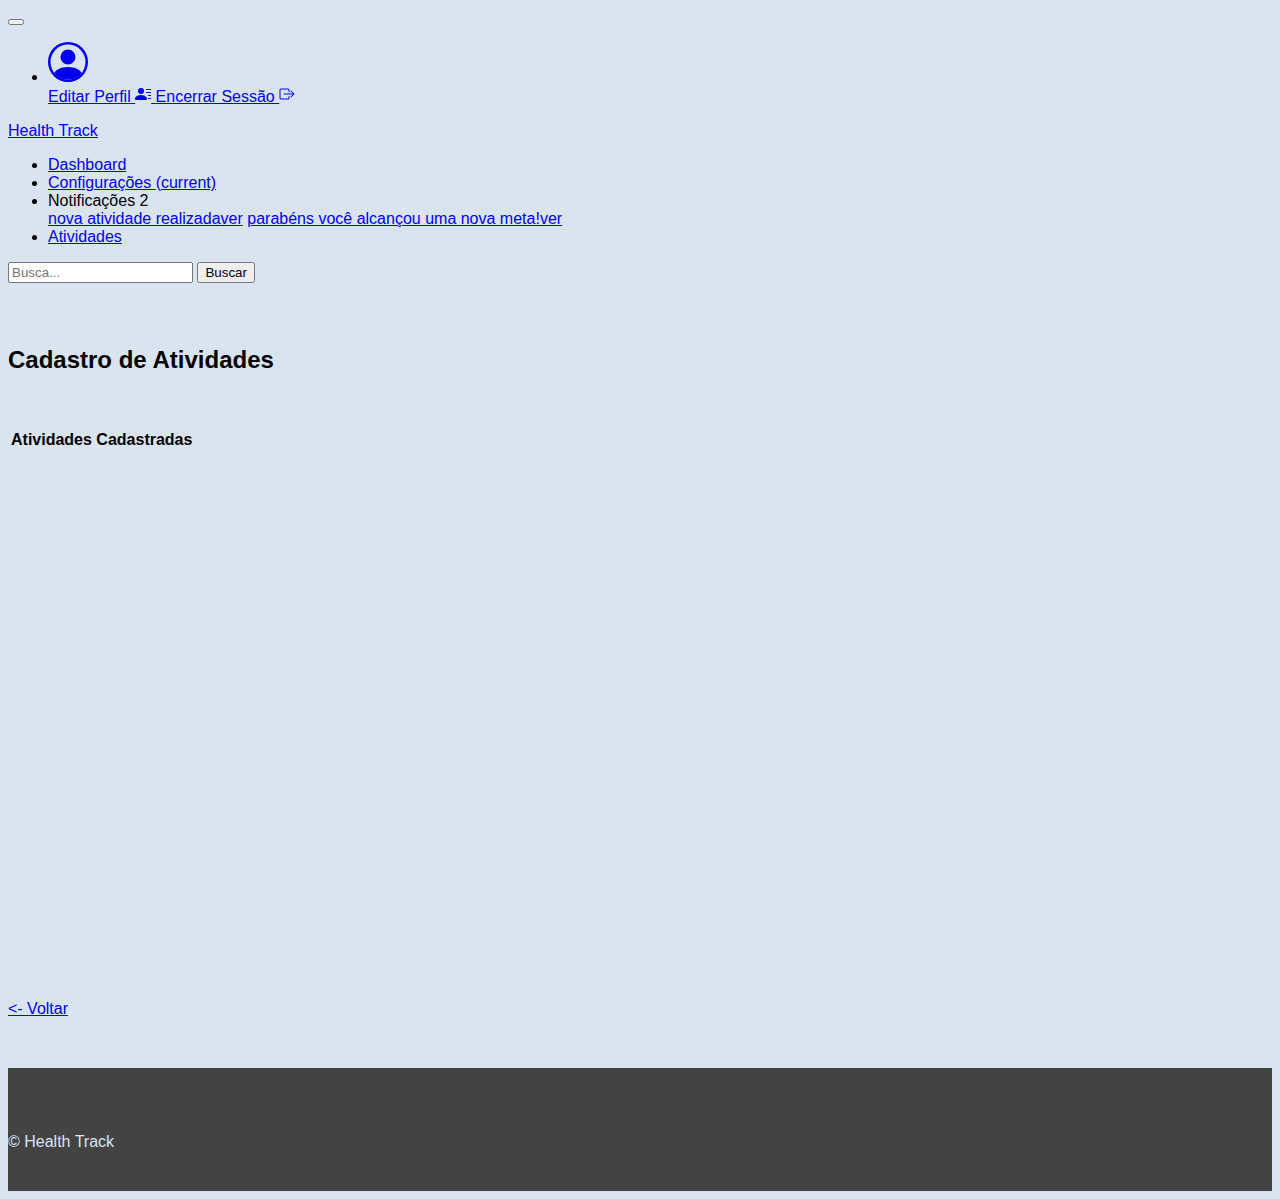
<file: cadastro-atividade.html>
<!DOCTYPE html>
<html>
    <head>
        <meta charset="utf-8">
        <meta name="description" content="Health Track">
        <meta name="author" content="Lucas Cyrillo">
        <meta http-equiv="X-UA-Compatible" content="IE-edge">
        <meta name="viewport" content="width=device-width, initial-scale=1.0">
        <!--css-->
        <link rel="stylesheet" href="https://stackpath.bootstrapcdn.com/bootstrap/4.5.0/css/bootstrap.min.css" integrity="sha384-9aIt2nRpC12Uk9gS9baDl411NQApFmC26EwAOH8WgZl5MYYxFfc+NcPb1dKGj7Sk" crossorigin="anonymous">
        <link rel="stylesheet" href="css/estilo-index.css">
        
        <title>Health Track - Sua saúde em primeiro lugar</title>
    </head>

    <body>

      <nav class="navbar navbar-expand-lg navbar-dark bg-dark">
        <button class="navbar-toggler" type="button" data-toggle="collapse" data-target="#navbarTogglerDemo01" aria-controls="navbarTogglerDemo01" aria-expanded="false" aria-label="Toggle navigation">
          <span class="navbar-toggler-icon"></span>
        </button>
        <div class="collapse navbar-collapse" id="navbarTogglerDemo01">

          <ul class="nav navbar-nav ">
            <li class="nav-item dropdown">
              <a class="nav-link dropdown-toggle" href="#" id="navbarDropdown" role="button" data-toggle="dropdown" aria-haspopup="true" aria-expanded="false">
                <svg class="bi bi-person-circle" width="2.5em" height="2.5em" viewBox="0 0 16 16" fill="currentColor" xmlns="http://www.w3.org/2000/svg">
                  <path d="M13.468 12.37C12.758 11.226 11.195 10 8 10s-4.757 1.225-5.468 2.37A6.987 6.987 0 0 0 8 15a6.987 6.987 0 0 0 5.468-2.63z"/>
                  <path fill-rule="evenodd" d="M8 9a3 3 0 1 0 0-6 3 3 0 0 0 0 6z"/>
                  <path fill-rule="evenodd" d="M8 1a7 7 0 1 0 0 14A7 7 0 0 0 8 1zM0 8a8 8 0 1 1 16 0A8 8 0 0 1 0 8z"/>
                </svg>
              </a>
              <div class="dropdown-menu" aria-labelledby="navbarDropdown">
                <a class="dropdown-item" href="#">Editar Perfil
                  <svg class="bi bi-person-lines-fill" width="1em" height="1em" viewBox="0 0 16 16" fill="currentColor" xmlns="http://www.w3.org/2000/svg">
                    <path fill-rule="evenodd" d="M1 14s-1 0-1-1 1-4 6-4 6 3 6 4-1 1-1 1H1zm5-6a3 3 0 1 0 0-6 3 3 0 0 0 0 6zm7 1.5a.5.5 0 0 1 .5-.5h2a.5.5 0 0 1 0 1h-2a.5.5 0 0 1-.5-.5zm-2-3a.5.5 0 0 1 .5-.5h4a.5.5 0 0 1 0 1h-4a.5.5 0 0 1-.5-.5zm0-3a.5.5 0 0 1 .5-.5h4a.5.5 0 0 1 0 1h-4a.5.5 0 0 1-.5-.5zm2 9a.5.5 0 0 1 .5-.5h2a.5.5 0 0 1 0 1h-2a.5.5 0 0 1-.5-.5z"/>
                  </svg>
                </a>
                <a class="dropdown-item" href="login.html">Encerrar Sessão 
                  <svg class="bi bi-box-arrow-right" width="1em" height="1em" viewBox="0 0 16 16" fill="currentColor" xmlns="http://www.w3.org/2000/svg">
                    <path fill-rule="evenodd" d="M11.646 11.354a.5.5 0 0 1 0-.708L14.293 8l-2.647-2.646a.5.5 0 0 1 .708-.708l3 3a.5.5 0 0 1 0 .708l-3 3a.5.5 0 0 1-.708 0z"/>
                    <path fill-rule="evenodd" d="M4.5 8a.5.5 0 0 1 .5-.5h9a.5.5 0 0 1 0 1H5a.5.5 0 0 1-.5-.5z"/>
                    <path fill-rule="evenodd" d="M2 13.5A1.5 1.5 0 0 1 .5 12V4A1.5 1.5 0 0 1 2 2.5h7A1.5 1.5 0 0 1 10.5 4v1.5a.5.5 0 0 1-1 0V4a.5.5 0 0 0-.5-.5H2a.5.5 0 0 0-.5.5v8a.5.5 0 0 0 .5.5h7a.5.5 0 0 0 .5-.5v-1.5a.5.5 0 0 1 1 0V12A1.5 1.5 0 0 1 9 13.5H2z"/>
                  </svg>
                </a>
              </div>
            </li>
          </ul>

          <a class="navbar-brand" href="#">Health Track</a>
          <ul class="navbar-nav mr-auto mt-2 mt-lg-0">
            <li class="nav-item ">
              <a class="nav-link" href="index.html">Dashboard </a>
            </li>
            <li class="nav-item active">
              <a class="nav-link" href="#">Configurações <span class="sr-only">(current)</span></a>
            </li>
            <li class="nav-item dropdown">
              <a class="nav-link dropdown-toggle" id="navbarDropdown" role="button" data-toggle="dropdown" aria-haspopup="true" aria-expanded="false">
                Notificações <span class="badge badge-info float-right">2</span>
              </a>
              <div class="dropdown-menu" aria-labelledby="navbarDropdown">
                <a class="dropdown-item" href="#">nova atividade realizada<span class="badge badge-pill badge-danger">ver</span></a>
                <a class="dropdown-item" href="#">parabéns você alcançou uma nova meta!<span class="badge badge-pill badge-danger">ver</span></a>
              </div>
            </li>
            <li class="nav-item">
              <a class="nav-link" href="atividades.html">Atividades</a>
            </li>
          </ul>
          <form class="form-inline my-2 my-lg-0">
            <input class="form-control mr-sm-2" type="search" placeholder="Busca..." aria-label="Search">
            <button class="btn btn-primary my-2 my-sm-0" type="submit">Buscar</button>
          </form>
        </div>
      </nav>
      
      <!--CONTENT-->
      <div class="container-fluid content">
        <div class="row">
          <div class="col-12">
            <br>
            <h2>Cadastro de Atividades</h2>
            <br>
          </div>
        </div>

        <div class="row">
          <div class="col-lg-12 col-xl-12 box">
            <div class="card">
              <div class="card-body">

                <p class="card-text">
                    <table class="table">

                      <thead>
                        <tr>
                           <td colspan="2"><b>Atividades Cadastradas</b></td>
                        </tr>
                      </thead>
                      <tbody>
                        
                      </tbody>
                    </table>
                  </p>
               </div>
            </div>
          </div>
        </div>
      </div>
      <!--FIM CONTENT-->

      <div class="container-fluid">
        <a href="index.html"><- Voltar</a>
      </div>

      <footer id="footer" class="sticky-bottom">
        <div class="container-fluid">
          &copy; <span class="navbar-brand" href="#">Health Track</span>
        </div>
      </footer>

      <!--js-->
      <script src="https://code.jquery.com/jquery-3.5.1.slim.min.js" integrity="sha384-DfXdz2htPH0lsSSs5nCTpuj/zy4C+OGpamoFVy38MVBnE+IbbVYUew+OrCXaRkfj" crossorigin="anonymous"></script>
      <script src="https://cdn.jsdelivr.net/npm/popper.js@1.16.0/dist/umd/popper.min.js" integrity="sha384-Q6E9RHvbIyZFJoft+2mJbHaEWldlvI9IOYy5n3zV9zzTtmI3UksdQRVvoxMfooAo" crossorigin="anonymous"></script>
      <script src="https://stackpath.bootstrapcdn.com/bootstrap/4.5.0/js/bootstrap.min.js" integrity="sha384-OgVRvuATP1z7JjHLkuOU7Xw704+h835Lr+6QL9UvYjZE3Ipu6Tp75j7Bh/kR0JKI" crossorigin="anonymous"></script>
        
    </body>
    
</html>
</file>
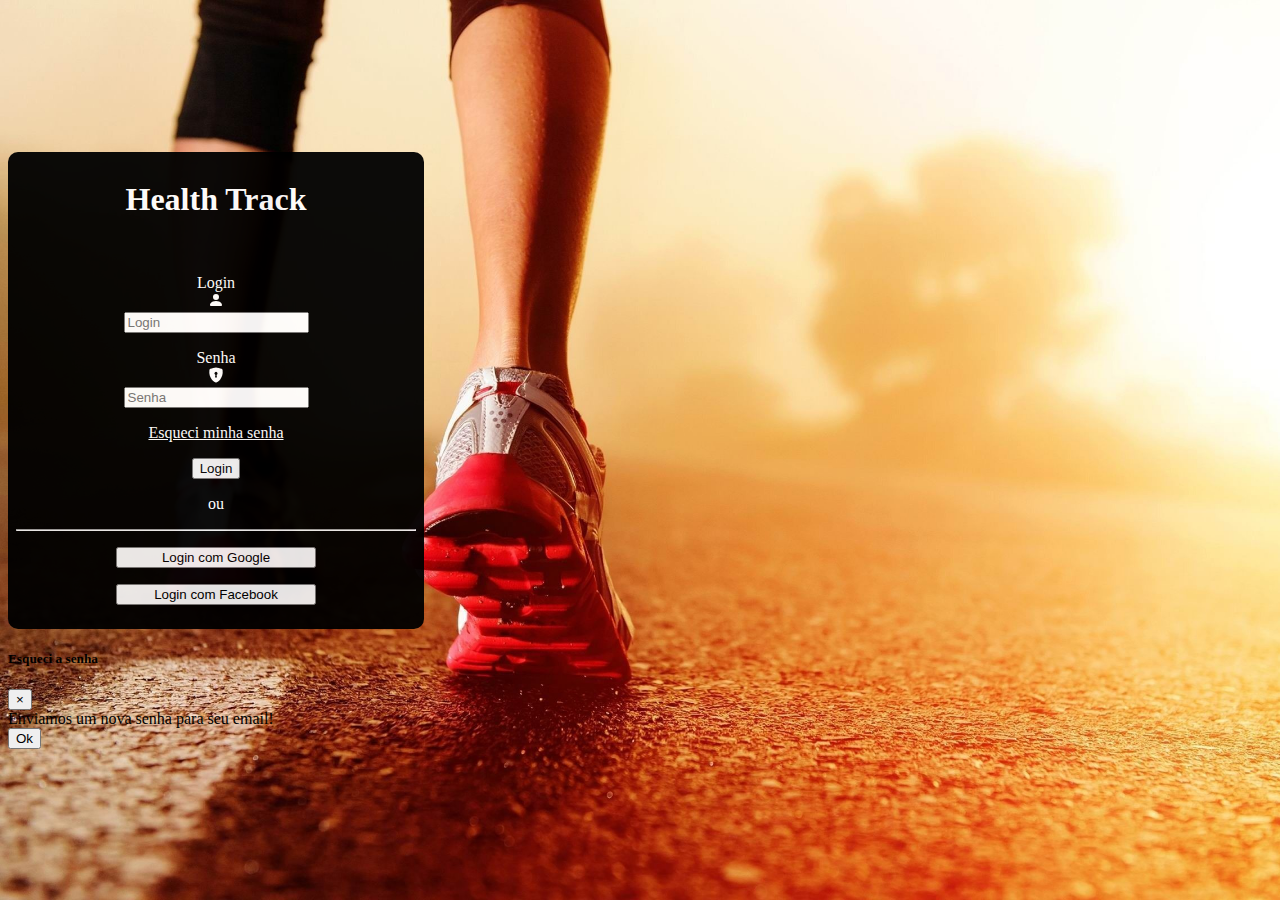
<file: login.html>
<!DOCTYPE html>
<html>
    <head>
        <meta charset="utf-8">
        <meta name="description" content="Health Track">
        <meta name="author" content="Lucas Cyrillo">
        <meta http-equiv="X-UA-Compatible" content="IE-edge">
        <meta name="viewport" content="width=device-width, initial-scale=1.0">
        <!--css-->
        <link rel="stylesheet" href="https://stackpath.bootstrapcdn.com/bootstrap/4.5.0/css/bootstrap.min.css" integrity="sha384-9aIt2nRpC12Uk9gS9baDl411NQApFmC26EwAOH8WgZl5MYYxFfc+NcPb1dKGj7Sk" crossorigin="anonymous">
        <link rel="stylesheet" href="css/estilo-login.css">
        
        <title>Health Track - Sua saúde em primeiro lugar</title>
    </head>
    
    <body id="login">
        <div class="container center-absolute">
            <h1>Health Track</h1>
            <br>
            <form id="formLogin">
                <p>
                    <div class="col-auto">
                        <label class="sr-only" for="inlineFormInputGroup">Login</label>
                        <div class="input-group mb-2">
                          <div class="input-group-prepend">
                            <div class="input-group-text">
                                <svg class="bi bi-person-fill" width="1em" height="1em" viewBox="0 0 16 16" fill="currentColor" xmlns="http://www.w3.org/2000/svg">
                                    <path fill-rule="evenodd" d="M3 14s-1 0-1-1 1-4 6-4 6 3 6 4-1 1-1 1H3zm5-6a3 3 0 1 0 0-6 3 3 0 0 0 0 6z"/>
                                </svg>
                            </div>
                          </div>
                          <input type="text" class="form-control" id="inlineFormInputGroup" placeholder="Login">
                        </div>
                      </div>
                </p>
                <p>
                    <div class="col-auto">
                        <label class="sr-only" for="inlineFormInputGroup">Senha</label>
                        <div class="input-group mb-2">
                          <div class="input-group-prepend">
                            <div class="input-group-text">
                                <svg class="bi bi-shield-lock-fill" width="1em" height="1em" viewBox="0 0 16 16" fill="currentColor" xmlns="http://www.w3.org/2000/svg">
                                    <path fill-rule="evenodd" d="M5.187 1.025C6.23.749 7.337.5 8 .5c.662 0 1.77.249 2.813.525a61.09 61.09 0 0 1 2.772.815c.528.168.926.623 1.003 1.184.573 4.197-.756 7.307-2.367 9.365a11.191 11.191 0 0 1-2.418 2.3 6.942 6.942 0 0 1-1.007.586c-.27.124-.558.225-.796.225s-.526-.101-.796-.225a6.908 6.908 0 0 1-1.007-.586 11.192 11.192 0 0 1-2.417-2.3C2.167 10.331.839 7.221 1.412 3.024A1.454 1.454 0 0 1 2.415 1.84a61.11 61.11 0 0 1 2.772-.815zm3.328 6.884a1.5 1.5 0 1 0-1.06-.011.5.5 0 0 0-.044.136l-.333 2a.5.5 0 0 0 .493.582h.835a.5.5 0 0 0 .493-.585l-.347-2a.5.5 0 0 0-.037-.122z"/>
                                </svg>
                            </div>
                          </div>
                          <input type="password" class="form-control" id="inlineFormInputGroup" placeholder="Senha">
                        </div>
                      </div>
                </p>
                <p><a href="#" data-toggle="modal" data-target="#exampleModal">Esqueci minha senha</a></p>
                
                <p>
                    <div class="col-auto btn-login">
                        <a href="index.html"><button type="button" class="btn btn-primary">Login</button></a>
                    </div>
                </p>

                <p>ou</p>

                <hr>

                <p>
                  <a href="index.html"><button type="button" class="btn btn-danger social">Login com Google</button></a>
                </p>
                <p>
                  <a href="index.html"><button type="button" class="btn btn-primary social">Login com Facebook</button></a>
                </p>
            </form>
        </div>

        <div class="modal fade" id="exampleModal" tabindex="-1" role="dialog" aria-labelledby="exampleModalLabel" aria-hidden="true">
          <div class="modal-dialog">
            <div class="modal-content">
              <div class="modal-header">
                <h5 class="modal-title" id="exampleModalLabel" style="color:black;">Esqueci a senha</h5>
                <button type="button" class="close" data-dismiss="modal" aria-label="Close">
                  <span aria-hidden="true">&times;</span>
                </button>
              </div>
              <div class="modal-body" style="color:black;">
                Enviamos um nova senha para seu email!
              </div>
              <div class="modal-footer">
                <button type="button" class="btn btn-secondary" data-dismiss="modal">Ok</button>
              </div>
            </div>
          </div>
        </div>
        <!--js-->
        <script src="https://code.jquery.com/jquery-3.5.1.slim.min.js" integrity="sha384-DfXdz2htPH0lsSSs5nCTpuj/zy4C+OGpamoFVy38MVBnE+IbbVYUew+OrCXaRkfj" crossorigin="anonymous"></script>
        <script src="https://cdn.jsdelivr.net/npm/popper.js@1.16.0/dist/umd/popper.min.js" integrity="sha384-Q6E9RHvbIyZFJoft+2mJbHaEWldlvI9IOYy5n3zV9zzTtmI3UksdQRVvoxMfooAo" crossorigin="anonymous"></script>
        <script src="https://stackpath.bootstrapcdn.com/bootstrap/4.5.0/js/bootstrap.min.js" integrity="sha384-OgVRvuATP1z7JjHLkuOU7Xw704+h835Lr+6QL9UvYjZE3Ipu6Tp75j7Bh/kR0JKI" crossorigin="anonymous"></script>
    </body>
</html>
</file>
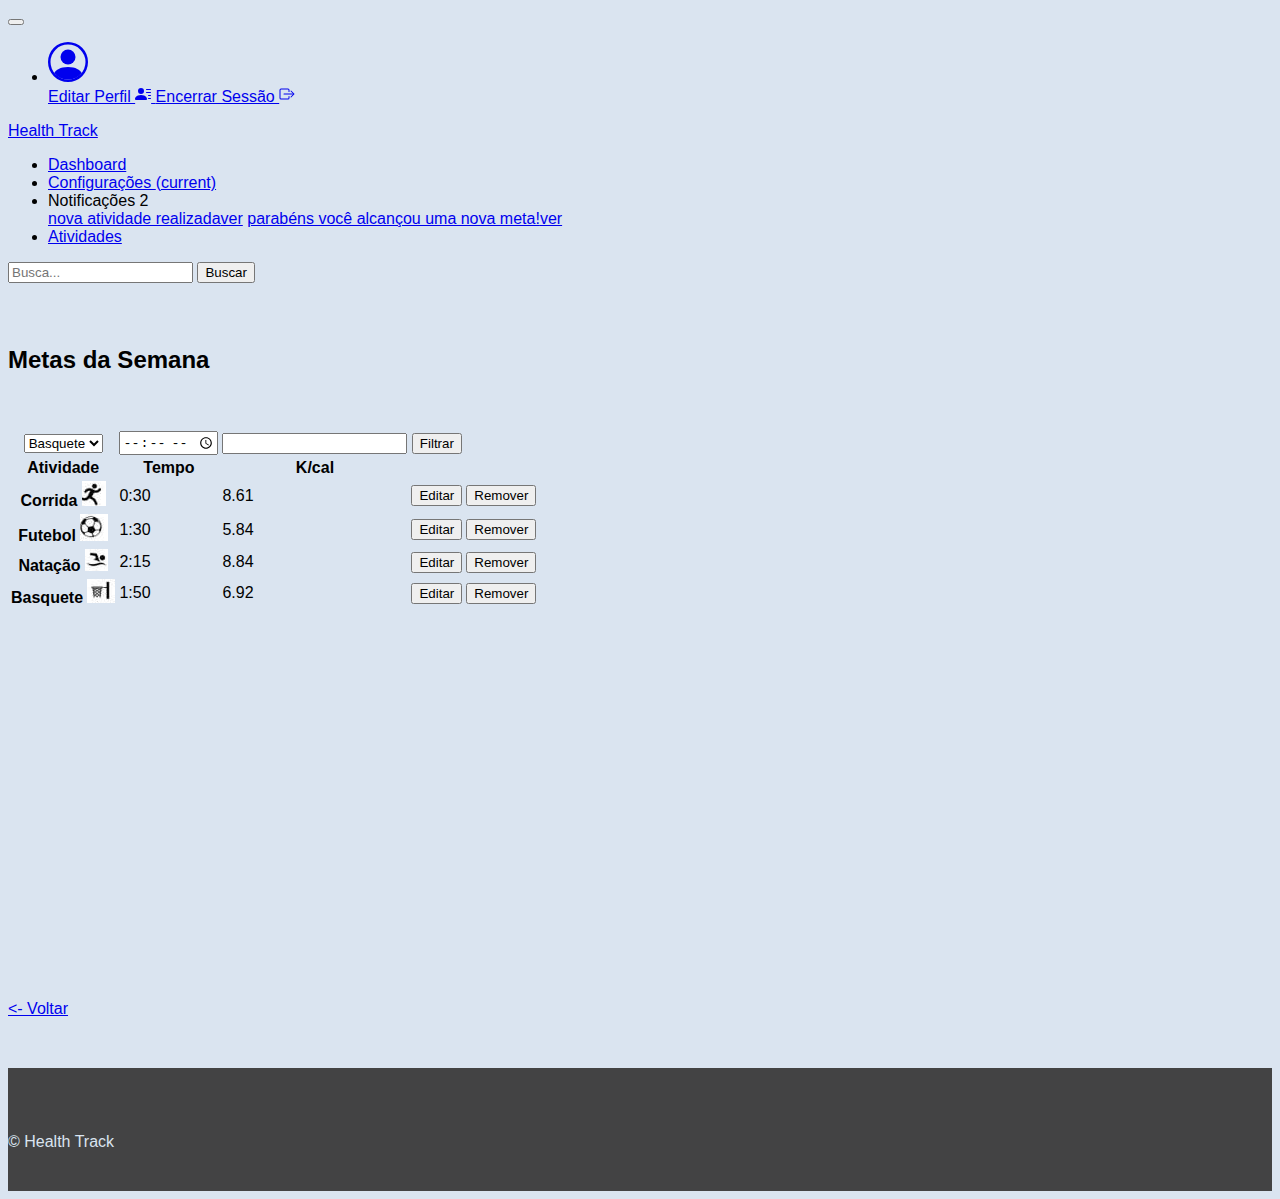
<file: metas-semana.html>
<!DOCTYPE html>
<html>
    <head>
        <meta charset="utf-8">
        <meta name="description" content="Health Track">
        <meta name="author" content="Lucas Cyrillo">
        <meta http-equiv="X-UA-Compatible" content="IE-edge">
        <meta name="viewport" content="width=device-width, initial-scale=1.0">
        <!--css-->
        <link rel="stylesheet" href="https://stackpath.bootstrapcdn.com/bootstrap/4.5.0/css/bootstrap.min.css" integrity="sha384-9aIt2nRpC12Uk9gS9baDl411NQApFmC26EwAOH8WgZl5MYYxFfc+NcPb1dKGj7Sk" crossorigin="anonymous">
        <link rel="stylesheet" href="css/estilo-index.css">
        
        <title>Health Track - Sua saúde em primeiro lugar</title>
    </head>

    <body>

      <nav class="navbar navbar-expand-lg navbar-dark bg-dark">
        <button class="navbar-toggler" type="button" data-toggle="collapse" data-target="#navbarTogglerDemo01" aria-controls="navbarTogglerDemo01" aria-expanded="false" aria-label="Toggle navigation">
          <span class="navbar-toggler-icon"></span>
        </button>
        <div class="collapse navbar-collapse" id="navbarTogglerDemo01">

          <ul class="nav navbar-nav ">
            <li class="nav-item dropdown">
              <a class="nav-link dropdown-toggle" href="#" id="navbarDropdown" role="button" data-toggle="dropdown" aria-haspopup="true" aria-expanded="false">
                <svg class="bi bi-person-circle" width="2.5em" height="2.5em" viewBox="0 0 16 16" fill="currentColor" xmlns="http://www.w3.org/2000/svg">
                  <path d="M13.468 12.37C12.758 11.226 11.195 10 8 10s-4.757 1.225-5.468 2.37A6.987 6.987 0 0 0 8 15a6.987 6.987 0 0 0 5.468-2.63z"/>
                  <path fill-rule="evenodd" d="M8 9a3 3 0 1 0 0-6 3 3 0 0 0 0 6z"/>
                  <path fill-rule="evenodd" d="M8 1a7 7 0 1 0 0 14A7 7 0 0 0 8 1zM0 8a8 8 0 1 1 16 0A8 8 0 0 1 0 8z"/>
                </svg>
              </a>
              <div class="dropdown-menu" aria-labelledby="navbarDropdown">
                <a class="dropdown-item" href="#">Editar Perfil
                  <svg class="bi bi-person-lines-fill" width="1em" height="1em" viewBox="0 0 16 16" fill="currentColor" xmlns="http://www.w3.org/2000/svg">
                    <path fill-rule="evenodd" d="M1 14s-1 0-1-1 1-4 6-4 6 3 6 4-1 1-1 1H1zm5-6a3 3 0 1 0 0-6 3 3 0 0 0 0 6zm7 1.5a.5.5 0 0 1 .5-.5h2a.5.5 0 0 1 0 1h-2a.5.5 0 0 1-.5-.5zm-2-3a.5.5 0 0 1 .5-.5h4a.5.5 0 0 1 0 1h-4a.5.5 0 0 1-.5-.5zm0-3a.5.5 0 0 1 .5-.5h4a.5.5 0 0 1 0 1h-4a.5.5 0 0 1-.5-.5zm2 9a.5.5 0 0 1 .5-.5h2a.5.5 0 0 1 0 1h-2a.5.5 0 0 1-.5-.5z"/>
                  </svg>
                </a>
                <a class="dropdown-item" href="login.html">Encerrar Sessão 
                  <svg class="bi bi-box-arrow-right" width="1em" height="1em" viewBox="0 0 16 16" fill="currentColor" xmlns="http://www.w3.org/2000/svg">
                    <path fill-rule="evenodd" d="M11.646 11.354a.5.5 0 0 1 0-.708L14.293 8l-2.647-2.646a.5.5 0 0 1 .708-.708l3 3a.5.5 0 0 1 0 .708l-3 3a.5.5 0 0 1-.708 0z"/>
                    <path fill-rule="evenodd" d="M4.5 8a.5.5 0 0 1 .5-.5h9a.5.5 0 0 1 0 1H5a.5.5 0 0 1-.5-.5z"/>
                    <path fill-rule="evenodd" d="M2 13.5A1.5 1.5 0 0 1 .5 12V4A1.5 1.5 0 0 1 2 2.5h7A1.5 1.5 0 0 1 10.5 4v1.5a.5.5 0 0 1-1 0V4a.5.5 0 0 0-.5-.5H2a.5.5 0 0 0-.5.5v8a.5.5 0 0 0 .5.5h7a.5.5 0 0 0 .5-.5v-1.5a.5.5 0 0 1 1 0V12A1.5 1.5 0 0 1 9 13.5H2z"/>
                  </svg>
                </a>
              </div>
            </li>
          </ul>

          <a class="navbar-brand" href="#">Health Track</a>
          <ul class="navbar-nav mr-auto mt-2 mt-lg-0">
            <li class="nav-item ">
              <a class="nav-link" href="index.html">Dashboard </a>
            </li>
            <li class="nav-item active">
              <a class="nav-link" href="#">Configurações <span class="sr-only">(current)</span></a>
            </li>
            <li class="nav-item dropdown">
              <a class="nav-link dropdown-toggle" id="navbarDropdown" role="button" data-toggle="dropdown" aria-haspopup="true" aria-expanded="false">
                Notificações <span class="badge badge-info float-right">2</span>
              </a>
              <div class="dropdown-menu" aria-labelledby="navbarDropdown">
                <a class="dropdown-item" href="#">nova atividade realizada<span class="badge badge-pill badge-danger">ver</span></a>
                <a class="dropdown-item" href="#">parabéns você alcançou uma nova meta!<span class="badge badge-pill badge-danger">ver</span></a>
              </div>
            </li>
            <li class="nav-item">
              <a class="nav-link" href="atividades.html">Atividades</a>
            </li>
          </ul>
          <form class="form-inline my-2 my-lg-0">
            <input class="form-control mr-sm-2" type="search" placeholder="Busca..." aria-label="Search">
            <button class="btn btn-primary my-2 my-sm-0" type="submit">Buscar</button>
          </form>
        </div>
      </nav>
      
      <!--CONTENT-->
      <div class="container-fluid content">
        <div class="row">
          <div class="col-12">
            <br>
            <h2>Metas da Semana</h2>
            <br>
          </div>
        </div>

        <div class="row">
          <div class="col-lg-12 col-xl-12 box">
            <div class="card">
              <div class="card-body">
                <p class="card-text">
                    <table class="table">
                        <thead>
                          <tr>
                            <th>
                              <select class="form-control form-control-sm">
                                <option>Basquete</option>
                                <option>Corrida</option>
                                <option>Futebol</option>
                                <option>Natação</option>
                              </select>
                            </th>
                            <th>
                              <input type="time" id="filter-activitie">
                            </th>
                            <th>
                              <input type="number" id="filter-cal">
                            </th>
                            <th>
                              <button type="button" class="btn btn-outline-primary">Filtrar</button>
                            </th>
                            <th>
                              
                            </th>
                          </tr>
                          <tr>
                            <th scope="col">Atividade</th>
                            <th scope="col">Tempo</th>
                            <th scope="col">K/cal</th>
                            <th scope="col"></th>
                            <th scope="col"></th>
                          </tr>
                          
                        </thead>
                        <tbody>
                          <tr>
                            <th scope="row">Corrida <img src="images/run-icon.PNG"></th>
                            <td>0:30</td>
                            <td>8.61</td>
                            <td><a href="#"><button type="button" class="btn btn-info">Editar</button></a></td>
                            <td><a href="#"><button type="button" class="btn btn-danger">Remover</button></a></td>
                          </tr>
                          <tr>
                            <th scope="row">Futebol <img src="images/football-icon.PNG"></th>
                            <td>1:30</td>
                            <td>5.84</td>
                            <td><a href="#"><button type="button" class="btn btn-info">Editar</button></a></td>
                            <td><a href="#"><button type="button" class="btn btn-danger">Remover</button></a></td>
                          </tr>
                          <tr>
                            <th scope="row">Natação <img src="images/swim-icon.PNG"></th>
                            <td>2:15</td>
                            <td>8.84</td>
                            <td><a href="#"><button type="button" class="btn btn-info">Editar</button></a></td>
                            <td><a href="#"><button type="button" class="btn btn-danger">Remover</button></a></td>
                          </tr>
                          <tr>
                            <th scope="row">Basquete  <img src="images/basket-icon.PNG"></th>
                            <td>1:50</td>
                            <td>6.92</td>
                            <td><a href="#"><button type="button" class="btn btn-info">Editar</button></a></td>
                            <td><a href="#"><button type="button" class="btn btn-danger">Remover</button></a></td>
                          </tr>
                        </tbody>
                      </table>
        
                  </p>
               </div>
            </div>
          </div>
        </div>
      </div>
      <!--FIM CONTENT-->

      <div class="container-fluid">
        <a href="index.html"><- Voltar</a>
      </div>


      <footer id="footer" class="sticky-bottom">
        <div class="container-fluid">
          &copy; <span class="navbar-brand" href="#">Health Track</span>
        </div>
      </footer>

      <!--js-->
      <script src="https://code.jquery.com/jquery-3.5.1.slim.min.js" integrity="sha384-DfXdz2htPH0lsSSs5nCTpuj/zy4C+OGpamoFVy38MVBnE+IbbVYUew+OrCXaRkfj" crossorigin="anonymous"></script>
      <script src="https://cdn.jsdelivr.net/npm/popper.js@1.16.0/dist/umd/popper.min.js" integrity="sha384-Q6E9RHvbIyZFJoft+2mJbHaEWldlvI9IOYy5n3zV9zzTtmI3UksdQRVvoxMfooAo" crossorigin="anonymous"></script>
      <script src="https://stackpath.bootstrapcdn.com/bootstrap/4.5.0/js/bootstrap.min.js" integrity="sha384-OgVRvuATP1z7JjHLkuOU7Xw704+h835Lr+6QL9UvYjZE3Ipu6Tp75j7Bh/kR0JKI" crossorigin="anonymous"></script>
    </body>
    
</html>
</file>
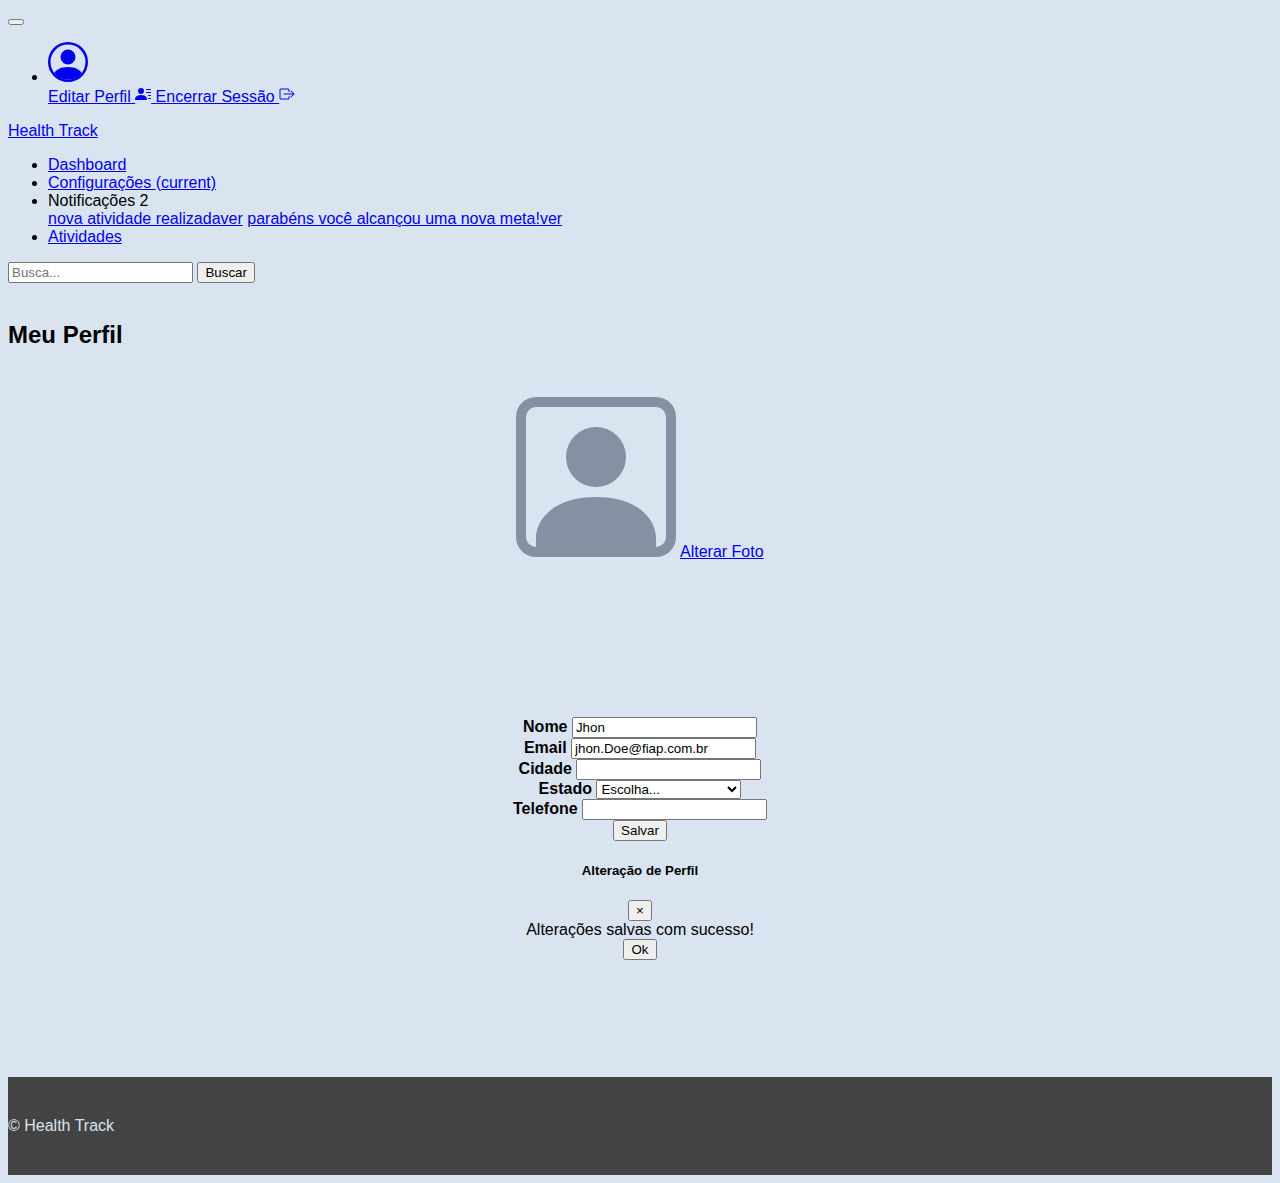
<file: perfil.html>
<!DOCTYPE html>
<html>
    <head>
        <meta charset="utf-8">
        <meta name="description" content="Health Track">
        <meta name="author" content="Lucas Cyrillo">
        <meta http-equiv="X-UA-Compatible" content="IE-edge">
        <meta name="viewport" content="width=device-width, initial-scale=1.0">
        <!--css-->
        <link rel="stylesheet" href="https://stackpath.bootstrapcdn.com/bootstrap/4.5.0/css/bootstrap.min.css" integrity="sha384-9aIt2nRpC12Uk9gS9baDl411NQApFmC26EwAOH8WgZl5MYYxFfc+NcPb1dKGj7Sk" crossorigin="anonymous">
        <link rel="stylesheet" href="css/estilo-index.css">
        
        <title>Health Track - Sua saúde em primeiro lugar</title>
    </head>

    <body>

      <nav class="navbar navbar-expand-lg navbar-dark bg-dark">
        <button class="navbar-toggler" type="button" data-toggle="collapse" data-target="#navbarTogglerDemo01" aria-controls="navbarTogglerDemo01" aria-expanded="false" aria-label="Toggle navigation">
          <span class="navbar-toggler-icon"></span>
        </button>
        <div class="collapse navbar-collapse" id="navbarTogglerDemo01">

          <ul class="nav navbar-nav ">
            <li class="nav-item dropdown">
              <a class="nav-link dropdown-toggle" href="#" id="navbarDropdown" role="button" data-toggle="dropdown" aria-haspopup="true" aria-expanded="false">
                <svg class="bi bi-person-circle" width="2.5em" height="2.5em" viewBox="0 0 16 16" fill="currentColor" xmlns="http://www.w3.org/2000/svg">
                  <path d="M13.468 12.37C12.758 11.226 11.195 10 8 10s-4.757 1.225-5.468 2.37A6.987 6.987 0 0 0 8 15a6.987 6.987 0 0 0 5.468-2.63z"/>
                  <path fill-rule="evenodd" d="M8 9a3 3 0 1 0 0-6 3 3 0 0 0 0 6z"/>
                  <path fill-rule="evenodd" d="M8 1a7 7 0 1 0 0 14A7 7 0 0 0 8 1zM0 8a8 8 0 1 1 16 0A8 8 0 0 1 0 8z"/>
                </svg>
              </a>
              <div class="dropdown-menu" aria-labelledby="navbarDropdown">
                <a class="dropdown-item" href="#">Editar Perfil
                  <svg class="bi bi-person-lines-fill" width="1em" height="1em" viewBox="0 0 16 16" fill="currentColor" xmlns="http://www.w3.org/2000/svg">
                    <path fill-rule="evenodd" d="M1 14s-1 0-1-1 1-4 6-4 6 3 6 4-1 1-1 1H1zm5-6a3 3 0 1 0 0-6 3 3 0 0 0 0 6zm7 1.5a.5.5 0 0 1 .5-.5h2a.5.5 0 0 1 0 1h-2a.5.5 0 0 1-.5-.5zm-2-3a.5.5 0 0 1 .5-.5h4a.5.5 0 0 1 0 1h-4a.5.5 0 0 1-.5-.5zm0-3a.5.5 0 0 1 .5-.5h4a.5.5 0 0 1 0 1h-4a.5.5 0 0 1-.5-.5zm2 9a.5.5 0 0 1 .5-.5h2a.5.5 0 0 1 0 1h-2a.5.5 0 0 1-.5-.5z"/>
                  </svg>
                </a>
                <a class="dropdown-item" href="login.html">Encerrar Sessão 
                  <svg class="bi bi-box-arrow-right" width="1em" height="1em" viewBox="0 0 16 16" fill="currentColor" xmlns="http://www.w3.org/2000/svg">
                    <path fill-rule="evenodd" d="M11.646 11.354a.5.5 0 0 1 0-.708L14.293 8l-2.647-2.646a.5.5 0 0 1 .708-.708l3 3a.5.5 0 0 1 0 .708l-3 3a.5.5 0 0 1-.708 0z"/>
                    <path fill-rule="evenodd" d="M4.5 8a.5.5 0 0 1 .5-.5h9a.5.5 0 0 1 0 1H5a.5.5 0 0 1-.5-.5z"/>
                    <path fill-rule="evenodd" d="M2 13.5A1.5 1.5 0 0 1 .5 12V4A1.5 1.5 0 0 1 2 2.5h7A1.5 1.5 0 0 1 10.5 4v1.5a.5.5 0 0 1-1 0V4a.5.5 0 0 0-.5-.5H2a.5.5 0 0 0-.5.5v8a.5.5 0 0 0 .5.5h7a.5.5 0 0 0 .5-.5v-1.5a.5.5 0 0 1 1 0V12A1.5 1.5 0 0 1 9 13.5H2z"/>
                  </svg>
                </a>
              </div>
            </li>
          </ul>

          <a class="navbar-brand" href="#">Health Track</a>
          <ul class="navbar-nav mr-auto mt-2 mt-lg-0">
            <li class="nav-item ">
              <a class="nav-link" href="index.html">Dashboard </a>
            </li>
            <li class="nav-item active">
              <a class="nav-link" href="#">Configurações <span class="sr-only">(current)</span></a>
            </li>
            <li class="nav-item dropdown">
              <a class="nav-link dropdown-toggle" id="navbarDropdown" role="button" data-toggle="dropdown" aria-haspopup="true" aria-expanded="false">
                Notificações <span class="badge badge-info float-right">2</span>
              </a>
              <div class="dropdown-menu" aria-labelledby="navbarDropdown">
                <a class="dropdown-item" href="#">nova atividade realizada<span class="badge badge-pill badge-danger">ver</span></a>
                <a class="dropdown-item" href="#">parabéns você alcançou uma nova meta!<span class="badge badge-pill badge-danger">ver</span></a>
              </div>
            </li>
            <li class="nav-item">
              <a class="nav-link" href="atividades.html">Atividades</a>
            </li>
          </ul>
          <form class="form-inline my-2 my-lg-0">
            <input class="form-control mr-sm-2" type="search" placeholder="Busca..." aria-label="Search">
            <button class="btn btn-primary my-2 my-sm-0" type="submit">Buscar</button>
          </form>
        </div>
      </nav>
      
      <!--CONTENT-->
      <div class="container content">
        <div class="row">
          <div class="col-12">
            <br>
            <h2>Meu Perfil</h2>
            <br>
          </div>
        </div>

        <div class="row">
          <div class="col-lg-12 col-xl-12 box">
            <div class="card">
              <div class="card-body-perfil" align="center">
                <svg class="bi bi-person-square" width="10em" height="10em" viewBox="0 0 16 16" fill="#8391a2" xmlns="http://www.w3.org/2000/svg">
                    <path fill-rule="evenodd" d="M14 1H2a1 1 0 0 0-1 1v12a1 1 0 0 0 1 1h12a1 1 0 0 0 1-1V2a1 1 0 0 0-1-1zM2 0a2 2 0 0 0-2 2v12a2 2 0 0 0 2 2h12a2 2 0 0 0 2-2V2a2 2 0 0 0-2-2H2z"/>
                    <path fill-rule="evenodd" d="M2 15v-1c0-1 1-4 6-4s6 3 6 4v1H2zm6-6a3 3 0 1 0 0-6 3 3 0 0 0 0 6z"/>
                </svg>
                <a href="#">Alterar Foto</a>
              </div>

              <div class="card-body-perfil" align="center">
                <form>
                    <div class="form-row">
                      <div class="col-md-6 mb-3">
                        <label for="validationDefault01"><b>Nome</b></label>
                        <input type="text" class="form-control" id="validationDefault01" value="Jhon" required>
                      </div>
                      <div class="col-md-6 mb-3">
                        <label for="validationDefault02"><b>Email</b></label>
                        <input type="text" class="form-control" id="validationDefault02" value="jhon.Doe@fiap.com.br" required>
                      </div>
                    </div>
                    <div class="form-row">
                      <div class="col-md-6 mb-3">
                        <label for="validationDefault03"><b>Cidade</b></label>
                        <input type="text" class="form-control" id="validationDefault03" required>
                      </div>
                      <div class="col-md-3 mb-3">
                        <label for="validationDefault04"><b>Estado</b></label>
                        <select class="custom-select" id="validationDefault04" required>
                          <option selected disabled value="">Escolha...</option>
                            <option value="AC">Acre</option>
                            <option value="AL">Alagoas</option>
                            <option value="AP">Amapá</option>
                            <option value="AM">Amazonas</option>
                            <option value="BA">Bahia</option>
                            <option value="CE">Ceará</option>
                            <option value="DF">Distrito Federal</option>
                            <option value="ES">Espírito Santo</option>
                            <option value="GO">Goiás</option>
                            <option value="MA">Maranhão</option>
                            <option value="MT">Mato Grosso</option>
                            <option value="MS">Mato Grosso do Sul</option>
                            <option value="MG">Minas Gerais</option>
                            <option value="PA">Pará</option>
                            <option value="PB">Paraíba</option>
                            <option value="PR">Paraná</option>
                            <option value="PE">Pernambuco</option>
                            <option value="PI">Piauí</option>
                            <option value="RJ">Rio de Janeiro</option>
                            <option value="RN">Rio Grande do Norte</option>
                            <option value="RS">Rio Grande do Sul</option>
                            <option value="RO">Rondônia</option>
                            <option value="RR">Roraima</option>
                            <option value="SC">Santa Catarina</option>
                            <option value="SP">São Paulo</option>
                            <option value="SE">Sergipe</option>
                            <option value="TO">Tocantins</option>
                            <option value="EX">Estrangeiro</option>
                        </select>
                      </div>
                      <div class="col-md-3 mb-3">
                        <label for="validationDefault05"><b>Telefone</b></label>
                        <input type="tel" class="form-control" required>
                      </div>
                    </div>
                    
                    <button class="btn btn-primary" data-toggle="modal" data-target="#exampleModal" type="submit">Salvar</button>
                    
                  </form>

                  <div class="modal fade" id="exampleModal" tabindex="-1" role="dialog" aria-labelledby="exampleModalLabel" aria-hidden="true">
                    <div class="modal-dialog">
                      <div class="modal-content">
                        <div class="modal-header">
                          <h5 class="modal-title" id="exampleModalLabel" style="color:black;">Alteração de Perfil</h5>
                          <button type="button" class="close" data-dismiss="modal" aria-label="Close">
                            <span aria-hidden="true">&times;</span>
                          </button>
                        </div>
                        <div class="modal-body" style="color:black;">
                          Alterações salvas com sucesso!
                        </div>
                        <div class="modal-footer">
                          <button type="button" class="btn btn-secondary" data-dismiss="modal">Ok</button>
                        </div>
                      </div>
                    </div>
                  </div>

               </div>
            </div>
          </div>
        </div>
      </div>
      <!--FIM CONTENT-->



      <footer id="footer" class="fixed-bottom">
        <div class="container">
          &copy; <span class="navbar-brand" href="#">Health Track</span>
        </div>
      </footer>

      <!--js-->
      <script src="https://code.jquery.com/jquery-3.5.1.slim.min.js" integrity="sha384-DfXdz2htPH0lsSSs5nCTpuj/zy4C+OGpamoFVy38MVBnE+IbbVYUew+OrCXaRkfj" crossorigin="anonymous"></script>
      <script src="https://cdn.jsdelivr.net/npm/popper.js@1.16.0/dist/umd/popper.min.js" integrity="sha384-Q6E9RHvbIyZFJoft+2mJbHaEWldlvI9IOYy5n3zV9zzTtmI3UksdQRVvoxMfooAo" crossorigin="anonymous"></script>
      <script src="https://stackpath.bootstrapcdn.com/bootstrap/4.5.0/js/bootstrap.min.js" integrity="sha384-OgVRvuATP1z7JjHLkuOU7Xw704+h835Lr+6QL9UvYjZE3Ipu6Tp75j7Bh/kR0JKI" crossorigin="anonymous"></script>
        
    </body>
    
</html>
</file>
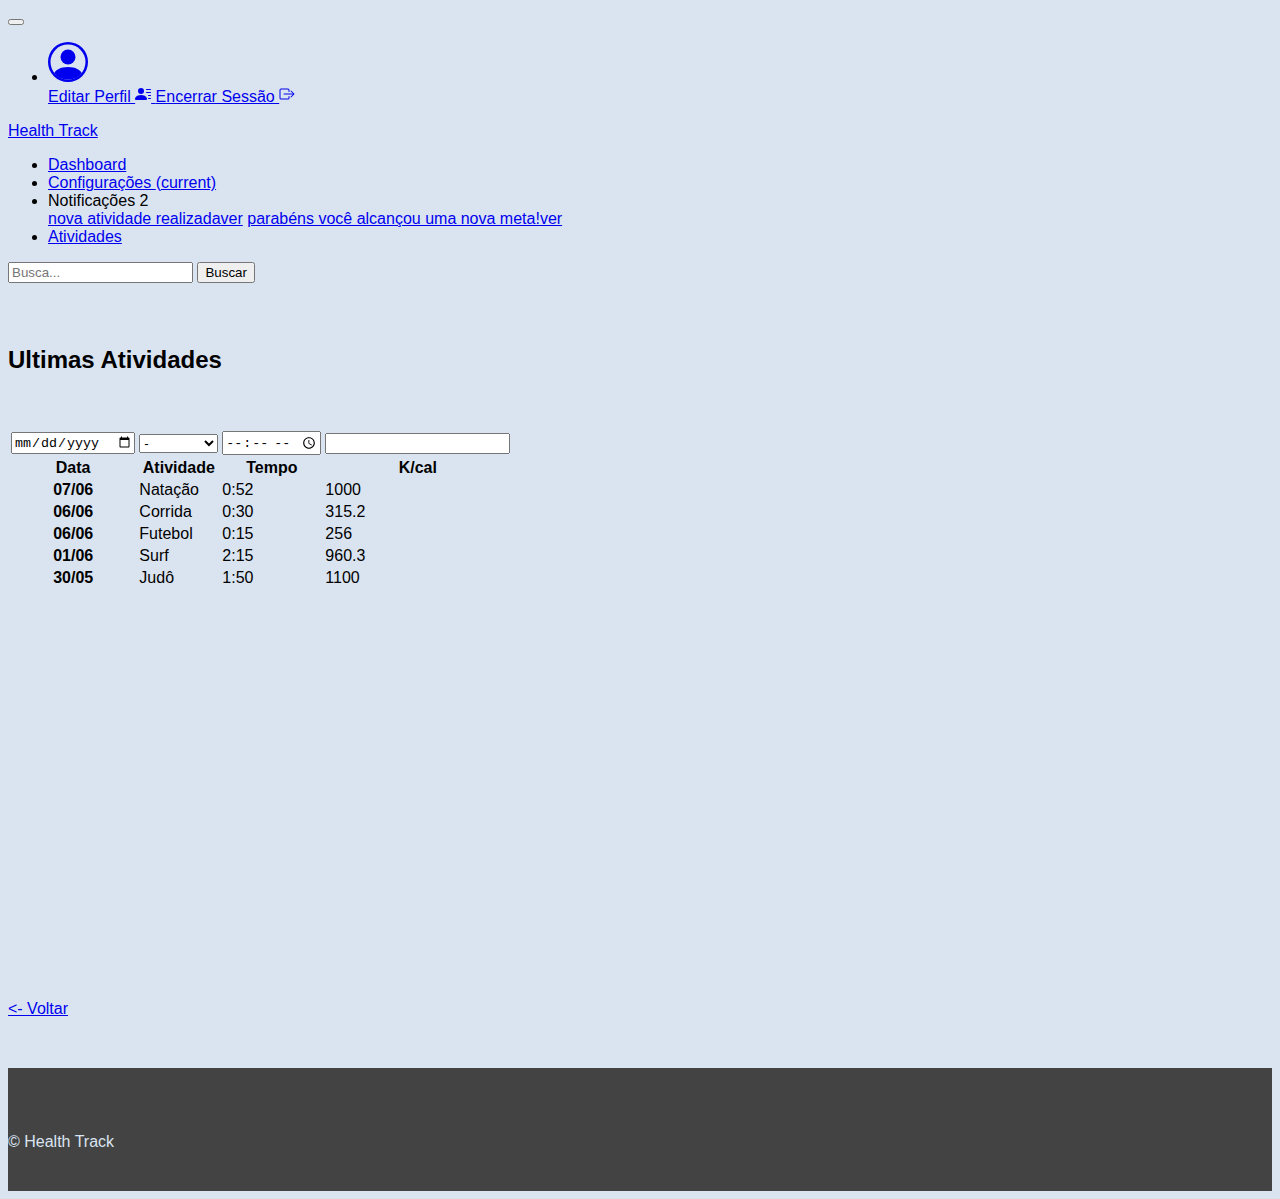
<file: ultimas-atividades.html>
<!DOCTYPE html>
<html>
    <head>
        <meta charset="utf-8">
        <meta name="description" content="Health Track">
        <meta name="author" content="Lucas Cyrillo">
        <meta http-equiv="X-UA-Compatible" content="IE-edge">
        <meta name="viewport" content="width=device-width, initial-scale=1.0">
        <!--css-->
        <link rel="stylesheet" href="https://stackpath.bootstrapcdn.com/bootstrap/4.5.0/css/bootstrap.min.css" integrity="sha384-9aIt2nRpC12Uk9gS9baDl411NQApFmC26EwAOH8WgZl5MYYxFfc+NcPb1dKGj7Sk" crossorigin="anonymous">
        <link rel="stylesheet" href="css/estilo-index.css">
        
        <title>Health Track - Sua saúde em primeiro lugar</title>
    </head>

    <body>

      <nav class="navbar navbar-expand-lg navbar-dark bg-dark">
        <button class="navbar-toggler" type="button" data-toggle="collapse" data-target="#navbarTogglerDemo01" aria-controls="navbarTogglerDemo01" aria-expanded="false" aria-label="Toggle navigation">
          <span class="navbar-toggler-icon"></span>
        </button>
        <div class="collapse navbar-collapse" id="navbarTogglerDemo01">

          <ul class="nav navbar-nav ">
            <li class="nav-item dropdown">
              <a class="nav-link dropdown-toggle" href="#" id="navbarDropdown" role="button" data-toggle="dropdown" aria-haspopup="true" aria-expanded="false">
                <svg class="bi bi-person-circle" width="2.5em" height="2.5em" viewBox="0 0 16 16" fill="currentColor" xmlns="http://www.w3.org/2000/svg">
                  <path d="M13.468 12.37C12.758 11.226 11.195 10 8 10s-4.757 1.225-5.468 2.37A6.987 6.987 0 0 0 8 15a6.987 6.987 0 0 0 5.468-2.63z"/>
                  <path fill-rule="evenodd" d="M8 9a3 3 0 1 0 0-6 3 3 0 0 0 0 6z"/>
                  <path fill-rule="evenodd" d="M8 1a7 7 0 1 0 0 14A7 7 0 0 0 8 1zM0 8a8 8 0 1 1 16 0A8 8 0 0 1 0 8z"/>
                </svg>
              </a>
              <div class="dropdown-menu" aria-labelledby="navbarDropdown">
                <a class="dropdown-item" href="#">Editar Perfil
                  <svg class="bi bi-person-lines-fill" width="1em" height="1em" viewBox="0 0 16 16" fill="currentColor" xmlns="http://www.w3.org/2000/svg">
                    <path fill-rule="evenodd" d="M1 14s-1 0-1-1 1-4 6-4 6 3 6 4-1 1-1 1H1zm5-6a3 3 0 1 0 0-6 3 3 0 0 0 0 6zm7 1.5a.5.5 0 0 1 .5-.5h2a.5.5 0 0 1 0 1h-2a.5.5 0 0 1-.5-.5zm-2-3a.5.5 0 0 1 .5-.5h4a.5.5 0 0 1 0 1h-4a.5.5 0 0 1-.5-.5zm0-3a.5.5 0 0 1 .5-.5h4a.5.5 0 0 1 0 1h-4a.5.5 0 0 1-.5-.5zm2 9a.5.5 0 0 1 .5-.5h2a.5.5 0 0 1 0 1h-2a.5.5 0 0 1-.5-.5z"/>
                  </svg>
                </a>
                <a class="dropdown-item" href="login.html">Encerrar Sessão 
                  <svg class="bi bi-box-arrow-right" width="1em" height="1em" viewBox="0 0 16 16" fill="currentColor" xmlns="http://www.w3.org/2000/svg">
                    <path fill-rule="evenodd" d="M11.646 11.354a.5.5 0 0 1 0-.708L14.293 8l-2.647-2.646a.5.5 0 0 1 .708-.708l3 3a.5.5 0 0 1 0 .708l-3 3a.5.5 0 0 1-.708 0z"/>
                    <path fill-rule="evenodd" d="M4.5 8a.5.5 0 0 1 .5-.5h9a.5.5 0 0 1 0 1H5a.5.5 0 0 1-.5-.5z"/>
                    <path fill-rule="evenodd" d="M2 13.5A1.5 1.5 0 0 1 .5 12V4A1.5 1.5 0 0 1 2 2.5h7A1.5 1.5 0 0 1 10.5 4v1.5a.5.5 0 0 1-1 0V4a.5.5 0 0 0-.5-.5H2a.5.5 0 0 0-.5.5v8a.5.5 0 0 0 .5.5h7a.5.5 0 0 0 .5-.5v-1.5a.5.5 0 0 1 1 0V12A1.5 1.5 0 0 1 9 13.5H2z"/>
                  </svg>
                </a>
              </div>
            </li>
          </ul>

          <a class="navbar-brand" href="#">Health Track</a>
          <ul class="navbar-nav mr-auto mt-2 mt-lg-0">
            <li class="nav-item ">
              <a class="nav-link" href="index.html">Dashboard </a>
            </li>
            <li class="nav-item active">
              <a class="nav-link" href="#">Configurações <span class="sr-only">(current)</span></a>
            </li>
            <li class="nav-item dropdown">
              <a class="nav-link dropdown-toggle" id="navbarDropdown" role="button" data-toggle="dropdown" aria-haspopup="true" aria-expanded="false">
                Notificações <span class="badge badge-info float-right">2</span>
              </a>
              <div class="dropdown-menu" aria-labelledby="navbarDropdown">
                <a class="dropdown-item" href="#">nova atividade realizada<span class="badge badge-pill badge-danger">ver</span></a>
                <a class="dropdown-item" href="#">parabéns você alcançou uma nova meta!<span class="badge badge-pill badge-danger">ver</span></a>
              </div>
            </li>
            <li class="nav-item">
              <a class="nav-link" href="atividades.html">Atividades</a>
            </li>
          </ul>
          <form class="form-inline my-2 my-lg-0">
            <input class="form-control mr-sm-2" type="search" placeholder="Busca..." aria-label="Search">
            <button class="btn btn-primary my-2 my-sm-0" type="submit">Buscar</button>
          </form>
        </div>
      </nav>
      
      <!--CONTENT-->
      <div class="container-fluid content">
        <div class="row">
          <div class="col-12">
            <br>
            <h2>Ultimas Atividades</h2>
            <br>
          </div>
        </div>

        <div class="row">
          <div class="col-lg-12 col-xl-12 box">
            <div class="card">
              <div class="card-body">

                <p class="card-text">
                    <table class="table">

                      <thead>
                        <tr>
                            <th scope="col">
                              <input type="date" id="filter-activitie">
                            </th>
                            <th scope="col" id="filter-activitie">
                              <select id="filter-activitie">
                                <option>-</option>
                                <option>Basquete</option>
                                <option>Corrida</option>
                                <option>Futebol</option>
                                <option>Judô</option>
                                <option>Natação</option>
                                <option>Surf</option>
                            </select>
                            </th>
                            <th scope="col">
                              <input type="time" id="filter-activitie">
                            </th>
                            <th scope="col">
                              <input type="number" id="filter-cal">
                            </th>
                          </tr>
                        <tr>
                          <th scope="col">Data</th>
                          <th scope="col">Atividade</th>
                          <th scope="col">Tempo</th>
                          <th scope="col">K/cal</th>
                        </tr>
                      </thead>
                      <tbody>
                        <tr>
                          <th scope="row">07/06</th>
                          <td>Natação</td>
                          <td>0:52</td>
                          <td>1000</td>
                        </tr>
                        <tr>
                          <th scope="row">06/06</th>
                          <td>Corrida</td>
                          <td>0:30</td>
                          <td>315.2</td>
                        </tr>
                        <tr>
                          <th scope="row">06/06</th>
                          <td>Futebol</td>
                          <td>0:15</td>
                          <td>256</td>
                        </tr>
                        <tr>
                          <th scope="row">01/06</th>
                          <td>Surf</td>
                          <td>2:15</td>
                          <td>960.3</td>
                        </tr>
                        <tr>
                          <th scope="row">30/05</th>
                          <td>Judô</td>
                          <td>1:50</td>
                          <td>1100</td>
                        </tr>
                      </tbody>
                    </table>
                  </p>
               </div>
            </div>
          </div>
        </div>
      </div>
      <!--FIM CONTENT-->

      <div class="container-fluid">
        <a href="index.html"><- Voltar</a>
      </div>

      <footer id="footer" class="sticky-bottom">
        <div class="container-fluid">
          &copy; <span class="navbar-brand" href="#">Health Track</span>
        </div>
      </footer>

      <!--js-->
      <script src="https://code.jquery.com/jquery-3.5.1.slim.min.js" integrity="sha384-DfXdz2htPH0lsSSs5nCTpuj/zy4C+OGpamoFVy38MVBnE+IbbVYUew+OrCXaRkfj" crossorigin="anonymous"></script>
      <script src="https://cdn.jsdelivr.net/npm/popper.js@1.16.0/dist/umd/popper.min.js" integrity="sha384-Q6E9RHvbIyZFJoft+2mJbHaEWldlvI9IOYy5n3zV9zzTtmI3UksdQRVvoxMfooAo" crossorigin="anonymous"></script>
      <script src="https://stackpath.bootstrapcdn.com/bootstrap/4.5.0/js/bootstrap.min.js" integrity="sha384-OgVRvuATP1z7JjHLkuOU7Xw704+h835Lr+6QL9UvYjZE3Ipu6Tp75j7Bh/kR0JKI" crossorigin="anonymous"></script>
        
    </body>
    
</html>
</file>
<file: css/estilo-index.css>
body{
    font-family: "Ubuntu", Arial, Helvetica, sans-serif;
    background-color: #dae4f0;
}

.container-fluid{
    max-width: 85%;
    margin-top: 2%;
}

.left-side-menu{
    width:260px;
    z-index: 10;
    bottom: 0;
    position: fixed;
    top: 0;
    padding-top: 70px;
    background-color: #000;
}

.logo{
    padding-left: 70px;
    color: #fff;
    font-size: x-large;
}

.menu ul li{
    list-style: none;
}

.menu ul li a:link{
    color: #8391a2;

}

.menu ul li a:hover{
    color: #a8bacf;
}

.navbar-custom{
    padding: 15px 24px;
    background-color: rgb(255, 255, 255);
    min-height: 70px;
    position: fixed;
    left: 260px;
    top: 0;
    right: 0;
    z-index: 1001;
    border-bottom: #e2e3e6 1px solid;
}


.navbar-custom ul li{
    margin-right: 20px;
}

.nav-center{
    text-align: center;
    margin: 0 auto;
}

.nav-right{
    float: right;
    margin:0 auto;
}

.level{
    font-size:12px;
}

.content-body{
    position: relative;
    margin-top: 100px;
    margin-left: 300px;
    
}

.content{
    min-height: 500pt;
}

.peso{
    font-size: 40pt;
}

.card-text{
    text-align: center;
    padding: 5 5 5 5;
}

.card-border{
    border-bottom: #a8bacf 1px solid;
}

.box{
    margin-bottom: 15px;
    width: 100%;
}

#footer{
    margin-top: 50px;
    background-color: rgb(67, 67, 68);
    color:  #dae4f0;
    padding-top: 40px;
    padding-bottom: 40px;
    width: 100%;
}

.card-body{
    min-height: 450px;
}

.card-body-perfil{
    min-height: 300px;
    padding: 10px;
}
</file>
<file: css/estilo-login.css>
html, body{
    background-image: url("../images/run.jpg");
    background-size: cover;
    background-attachment: fixed;
}

html a:link, :visited, :hover{
    color: white;
}

@font-face {font-family: Ubuntu; src: url('../fonts/Ubuntu-Regular.ttf'); }

.center-absolute{
    min-width: 300px;
    max-width: 400px;
    margin-top: 12%;
    padding: 0 auto;
    color: white;
    background-color: black;
    opacity: 0.95;
    border-radius: 10px;
}

.container{
    text-align: center;
    padding: 8px;
}

.btn-login{
    text-align: center;
}

.social{
    min-width: 200px;
    width: 200px;
}
</file>
